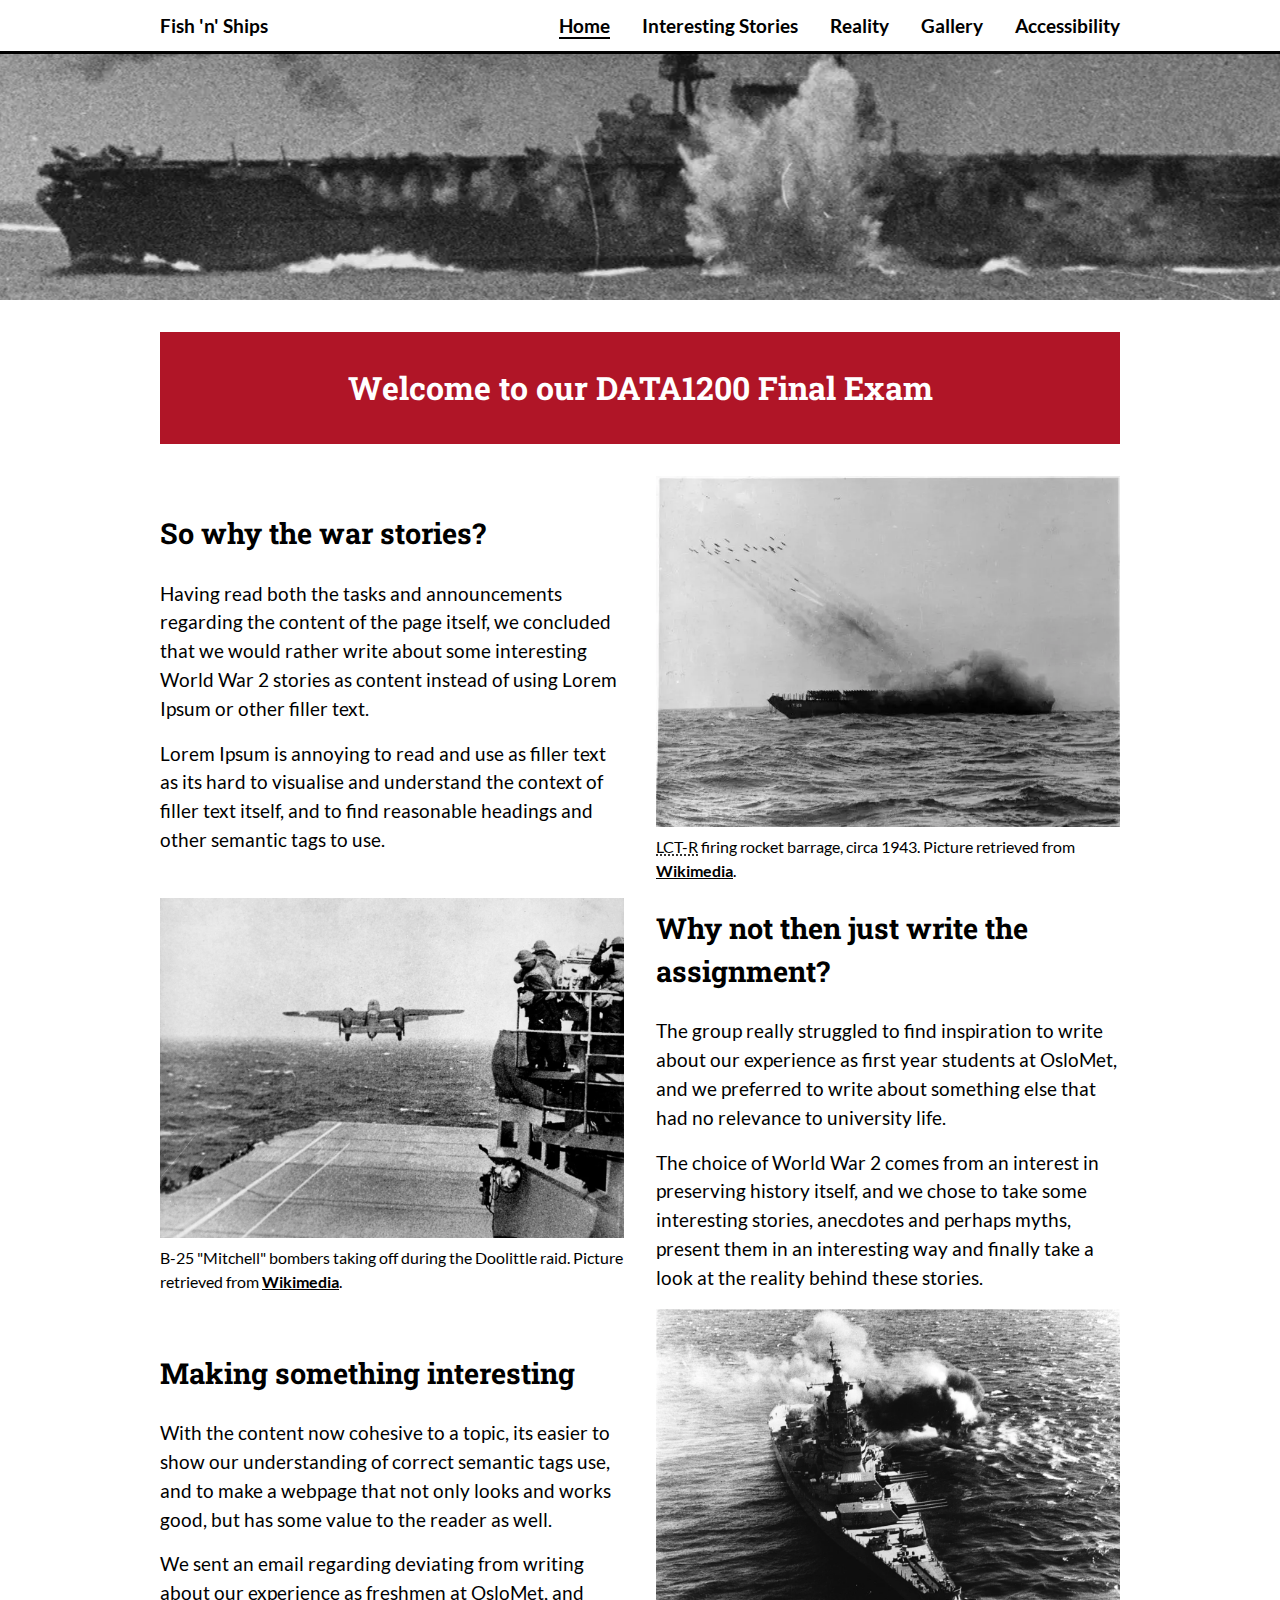
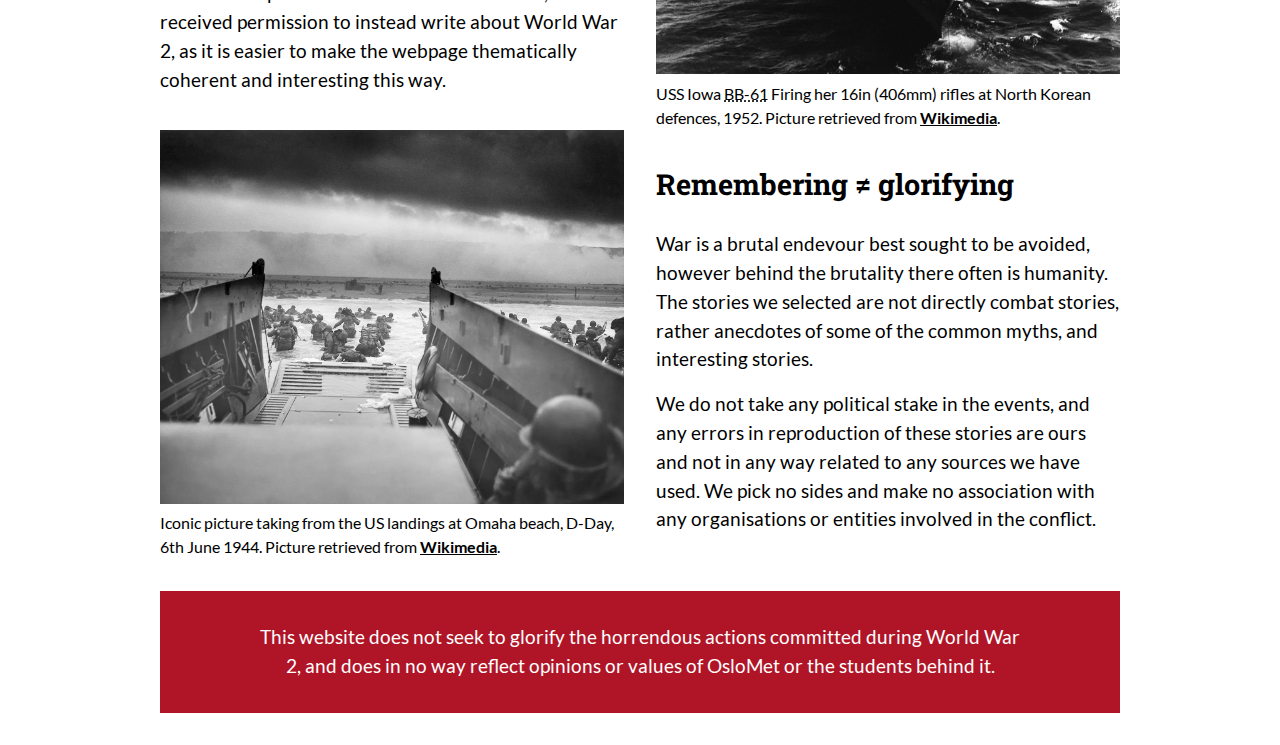
<file: index.html>
<!DOCTYPE html>
<html lang="en">
<head>
    <meta charset="UTF-8">
    <meta http-equiv="X-UA-Compatible" content="IE=edge">
    <meta name="viewport" content="width=device-width, initial-scale=1.0">
    <meta name="description" content="DATA1200 Final Assignment. WW2 Stories.">
    <link rel="stylesheet" href="./assets/styles/style.css">
    <title>Fish 'n' Ships - Home</title>
    <script src="./assets/js/app.js"></script>
</head>
<body>
    <header class="bg-enterprise">
        <nav class="nav">
            <div class="container">
                <!--Checkbox for navbar toggle-->
                <input type="checkbox" id="nav-checkbox" class="nav-checkbox sr-only" title="Toggle menu">
                <label for="nav-checkbox" class="nav-toggle" aria-hidden="true" onkeypress="toggleMenu()" tabindex="2">
                    <!-- SVG from https://css.gg/menu -->
                    <svg class="menu" width="24" height="24" viewBox="0 0 24 24" fill="none" xmlns="http://www.w3.org/2000/svg">
                        <title lang="en">Open menu</title>
                        <path
                            d="M2 6C2 5.44772 2.44772 5 3 5H21C21.5523 5 22 5.44772 22 6C22 6.55228 21.5523 7 21 7H3C2.44772 7 2 6.55228 2 6Z"
                            fill="currentColor" />
                        <path
                            d="M2 12.0322C2 11.4799 2.44772 11.0322 3 11.0322H21C21.5523 11.0322 22 11.4799 22 12.0322C22 12.5845 21.5523 13.0322 21 13.0322H3C2.44772 13.0322 2 12.5845 2 12.0322Z"
                            fill="currentColor" />
                        <path
                            d="M3 17.0645C2.44772 17.0645 2 17.5122 2 18.0645C2 18.6167 2.44772 19.0645 3 19.0645H21C21.5523 19.0645 22 18.6167 22 18.0645C22 17.5122 21.5523 17.0645 21 17.0645H3Z"
                            fill="currentColor" />
                    </svg>
                    <!-- SVG from https://css.gg/close -->
                    <svg class="close" width="24" height="24" viewBox="0 0 24 24" fill="none" xmlns="http://www.w3.org/2000/svg">
                        <title lang="en">Close menu</title>
                        <path
                            d="M6.2253 4.81108C5.83477 4.42056 5.20161 4.42056 4.81108 4.81108C4.42056 5.20161 4.42056 5.83477 4.81108 6.2253L10.5858 12L4.81114 17.7747C4.42062 18.1652 4.42062 18.7984 4.81114 19.1889C5.20167 19.5794 5.83483 19.5794 6.22535 19.1889L12 13.4142L17.7747 19.1889C18.1652 19.5794 18.7984 19.5794 19.1889 19.1889C19.5794 18.7984 19.5794 18.1652 19.1889 17.7747L13.4142 12L19.189 6.2253C19.5795 5.83477 19.5795 5.20161 19.189 4.81108C18.7985 4.42056 18.1653 4.42056 17.7748 4.81108L12 10.5858L6.2253 4.81108Z"
                            fill="currentColor" />
                    </svg>
                </label>
                <ul class="nav-menu">
                    <li><a href="./index.html" title="Home" tabindex="1">Fish 'n' Ships</a></li>
                    <li><a href="./index.html" class="selected"><span class="sr-only">Current Page: </span>Home</a></li>
                    <li><a href="./interesting.html">Interesting Stories</a></li>
                    <li><a href="./reality.html">Reality</a></li>
                    <li><a href="./gallery.html">Gallery</a></li>
                    <li><a href="./accessibility.html">Accessibility</a></li>
                </ul>
            </div>
        </nav>
    </header>
    <main>
        <div class="container">
            <div class="page-title">
                <h1>Welcome to our DATA1200 Final Exam</h1>
            </div>
            <section>
                <div class="text-content">
                    <h2>So why the war stories?</h2>
                    <p>
                        Having read both the tasks and announcements regarding the content of the page itself, we concluded that we would
                        rather write about some interesting World War 2 stories as content instead of using Lorem Ipsum or other filler
                        text.
                    </p>
                    <p>
                        Lorem Ipsum is annoying to read and use as filler text as its hard to visualise and understand the context of
                        filler text itself, and to find reasonable headings and other semantic tags to use.
                    </p>
                </div>
                <figure class="image-content">
                    <img 
                        src="./assets/images/LCTR_firing.webp" 
                        alt="Rocket launcher barge launches a salvo of rockets at sea"
                    >
                    <figcaption>
                        <abbr title="Landing Craft Tank, Rocket">LCT-R</abbr> firing rocket barrage, circa 1943.
                        Picture retrieved from <a href="https://commons.wikimedia.org/wiki/File:LCT_Launching_Rockets.jpg" target="_blank">Wikimedia</a>.
                    </figcaption>
                </figure>
            </section>
            <section>
                <div class="text-content">
                    <h2>Why not then just write the assignment?</h2>
                    <p>
                        The group really struggled to find inspiration to write about our experience as first year students at OsloMet, and
                        we preferred to write about something else that had no relevance to university life.
                    </p>
                    <p>
                        The choice of World War 2 comes from an interest in preserving history itself, and we chose to take some interesting
                        stories, anecdotes and perhaps myths, present them in an interesting way and finally take a look at the reality
                        behind these stories.
                    </p>
                </div>
                <figure class="image-content">
                    <img 
                        src="./assets/images/B25_doolittle.webp" 
                        alt="Bomber taking off from aircraft carrier flight deck">
                    <figcaption>
                        B-25 "Mitchell" bombers taking off during the Doolittle raid.
                        Picture retrieved from <a href="https://commons.wikimedia.org/wiki/File:Army_B-25_(Doolittle_Raid).jpg" target="_blank">Wikimedia</a>.
                    </figcaption>
                </figure>
            </section>
            <section>
                <div class="text-content">
                    <h2>Making something interesting</h2>
                    <p>
                        With the content now cohesive to a topic, its easier to show our understanding of correct semantic tags use, and
                        to make a webpage that not only looks and works good, but has some value to the reader as well.
                    </p>
                    <p>
                        We sent an email regarding deviating from writing about our experience as freshmen at OsloMet, and received
                        permission to instead write about World War 2, as it is easier to make the webpage thematically coherent and
                        interesting this way.
                    </p>
                </div>
                <figure class="image-content">
                    <img 
                        src="./assets/images/iowa_firing.webp" 
                        alt="Battleship firing her main guns">
                    <figcaption>
                        USS Iowa <abbr title="Battleship Hull">BB-61</abbr> Firing her 16in (406mm) rifles at North Korean defences, 1952.
                        Picture retrieved from <a href="https://commons.wikimedia.org/wiki/File:USS_Iowa_(BB-61)_firing_her_406_mm_guns_at_North_Korean_coastal_defenses_in_1952.jpg" target="_blank">Wikimedia</a>.
                    </figcaption>
                </figure>
            </section>
            <section>
                <div class="text-content">
                    <h2>Remembering ≠ glorifying</h2>
                    <p>
                        War is a brutal endevour best sought to be avoided, however behind the brutality there often is humanity. The
                        stories we selected are not directly combat stories, rather anecdotes of some of the common myths, and interesting
                        stories.
                    </p>
                    <p>
                        We do not take any political stake in the events, and any errors in reproduction of these stories are ours and not
                        in any way related to any sources we have used. We pick no sides and make no association with any organisations or
                        entities involved in the conflict.
                    </p>
                </div>
                <figure class="image-content">
                    <img 
                        src="./assets/images/Into_the_Jaws_of_Death.webp" 
                        alt="Landing craft with soldiers wading onto the beach">
                    <figcaption>
                        Iconic picture taking from the US landings at Omaha beach, D-Day, 6th June 1944.
                        Picture retrieved from <a href="https://en.wikipedia.org/wiki/File:Into_the_Jaws_of_Death_23-0455M_edit.jpg" target="_blank">Wikimedia</a>.
                    </figcaption>
                </figure>
            </section>
        </div>
    </main>
    <footer>
        <p>
            This website does not seek to glorify the horrendous actions committed during World War 2, 
            and does in no way reflect opinions or values of OsloMet or the students behind it.
        </p>
    </footer>
</body>
</file>
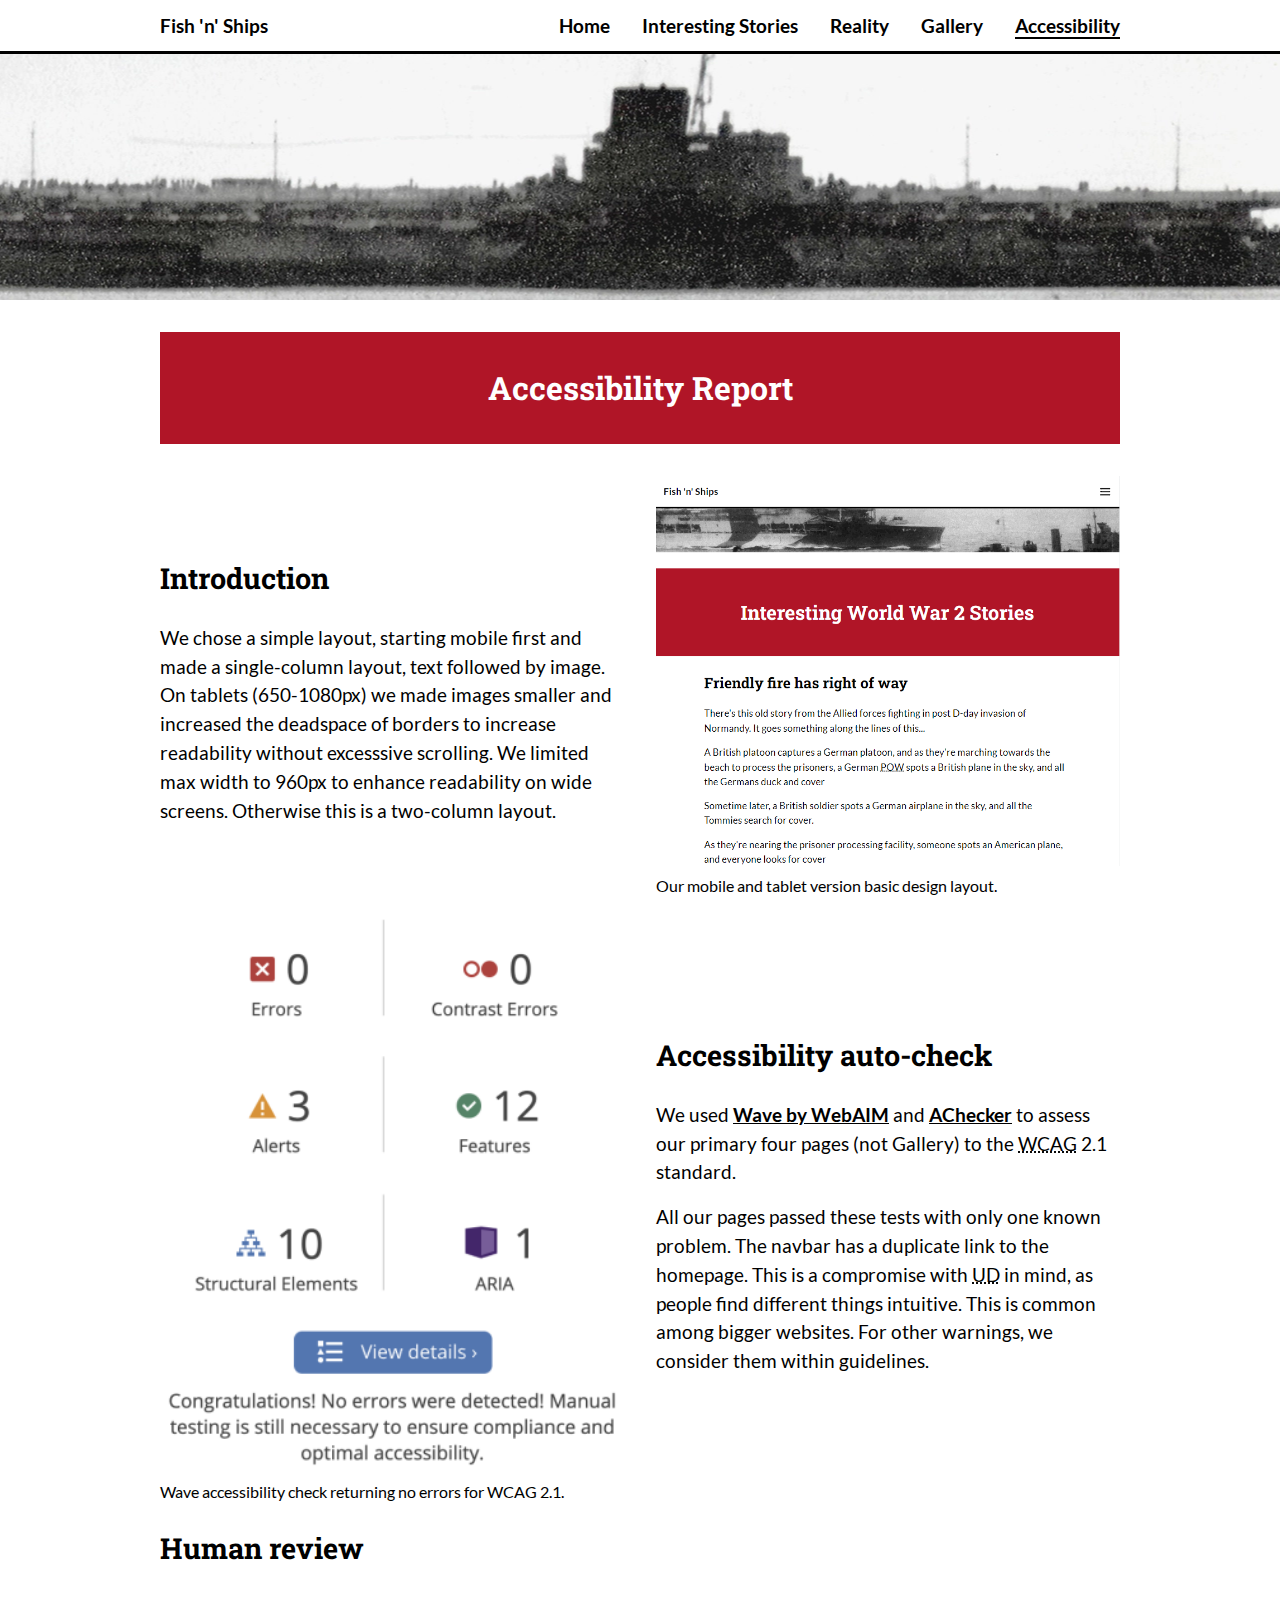
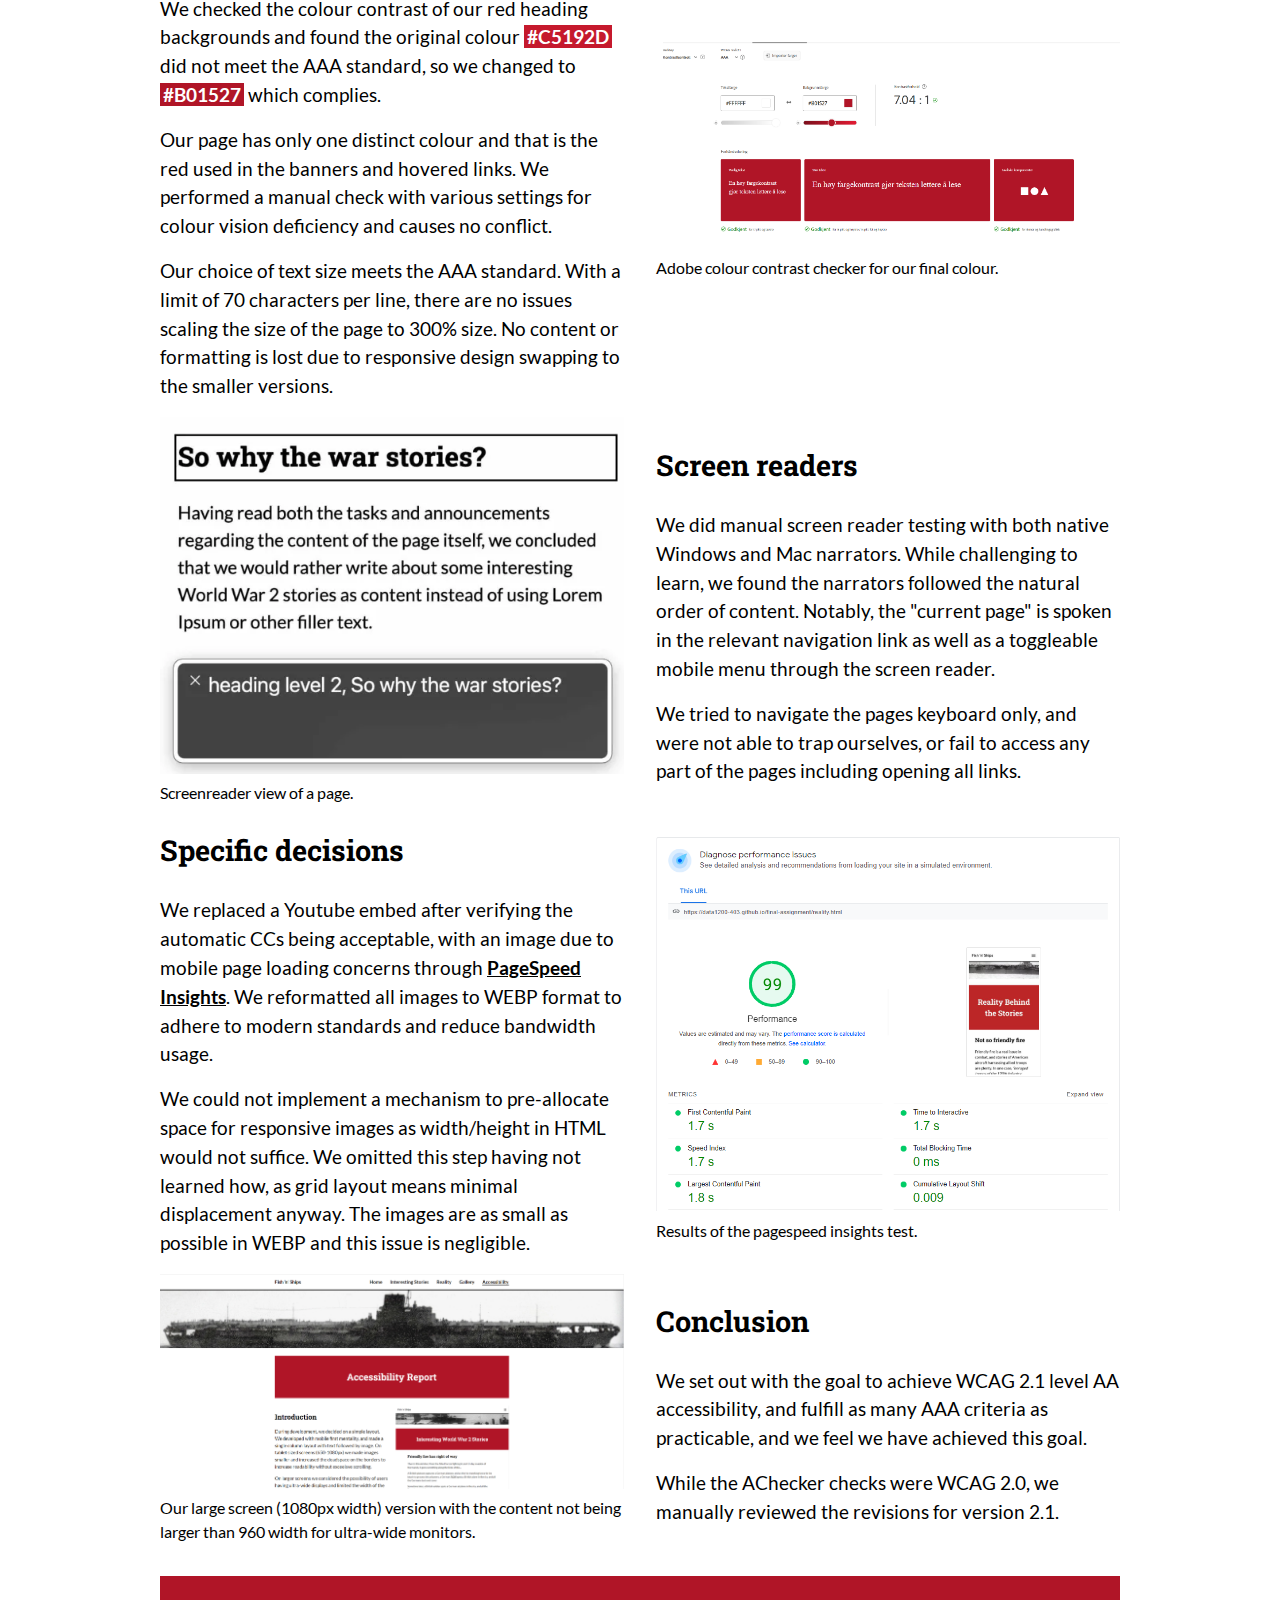
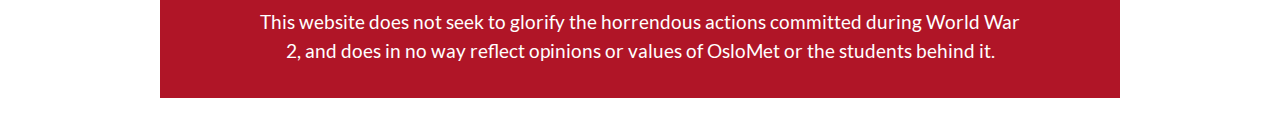
<file: accessibility.html>
<!DOCTYPE html>
<html lang="en">
<head>
    <meta charset="UTF-8">
    <meta http-equiv="X-UA-Compatible" content="IE=edge">
    <meta name="viewport" content="width=device-width, initial-scale=1.0">
    <meta name="description" content="DATA1200 Final Assignment. WW2 Stories.">
    <link rel="stylesheet" href="./assets/styles/style.css">
    <title>Fish 'n' Ships - Accessibility</title>
    <script src="./assets/js/app.js"></script>
</head>
<body>
    <header class="bg-shinano">
        <nav class="nav">
            <div class="container">
                <!--Checkbox for navbar toggle-->
                <input type="checkbox" id="nav-checkbox" class="nav-checkbox sr-only" title="Toggle menu">
                <label for="nav-checkbox" class="nav-toggle" aria-hidden="true" onkeypress="toggleMenu()" tabindex="2">
                    <!-- SVG from https://css.gg/menu -->
                    <svg class="menu" width="24" height="24" viewBox="0 0 24 24" fill="none" xmlns="http://www.w3.org/2000/svg">
                        <title lang="en">Open menu</title>
                        <path
                            d="M2 6C2 5.44772 2.44772 5 3 5H21C21.5523 5 22 5.44772 22 6C22 6.55228 21.5523 7 21 7H3C2.44772 7 2 6.55228 2 6Z"
                            fill="currentColor" />
                        <path
                            d="M2 12.0322C2 11.4799 2.44772 11.0322 3 11.0322H21C21.5523 11.0322 22 11.4799 22 12.0322C22 12.5845 21.5523 13.0322 21 13.0322H3C2.44772 13.0322 2 12.5845 2 12.0322Z"
                            fill="currentColor" />
                        <path
                            d="M3 17.0645C2.44772 17.0645 2 17.5122 2 18.0645C2 18.6167 2.44772 19.0645 3 19.0645H21C21.5523 19.0645 22 18.6167 22 18.0645C22 17.5122 21.5523 17.0645 21 17.0645H3Z"
                            fill="currentColor" />
                    </svg>
                    <!-- SVG from https://css.gg/close -->
                    <svg class="close" width="24" height="24" viewBox="0 0 24 24" fill="none" xmlns="http://www.w3.org/2000/svg">
                        <title lang="en">Close menu</title>
                        <path
                            d="M6.2253 4.81108C5.83477 4.42056 5.20161 4.42056 4.81108 4.81108C4.42056 5.20161 4.42056 5.83477 4.81108 6.2253L10.5858 12L4.81114 17.7747C4.42062 18.1652 4.42062 18.7984 4.81114 19.1889C5.20167 19.5794 5.83483 19.5794 6.22535 19.1889L12 13.4142L17.7747 19.1889C18.1652 19.5794 18.7984 19.5794 19.1889 19.1889C19.5794 18.7984 19.5794 18.1652 19.1889 17.7747L13.4142 12L19.189 6.2253C19.5795 5.83477 19.5795 5.20161 19.189 4.81108C18.7985 4.42056 18.1653 4.42056 17.7748 4.81108L12 10.5858L6.2253 4.81108Z"
                            fill="currentColor" />
                    </svg>
                </label>
                <ul class="nav-menu">
                    <li><a href="./index.html" title="Home" tabindex="1">Fish 'n' Ships</a></li>
                    <li><a href="./index.html">Home</a></li>
                    <li><a href="./interesting.html">Interesting Stories</a></li>
                    <li><a href="./reality.html">Reality</a></li>
                    <li><a href="./gallery.html">Gallery</a></li>
                    <li><a href="./accessibility.html" class="selected"><span class="sr-only">Current Page: </span>Accessibility</a></li>
                </ul>
            </div>
        </nav>
    </header>
    <main>
        <div class="container">
            <div class="page-title">
                <h1>Accessibility Report</h1>
            </div>
            <section>
                <div class="text-content">
                    <h2>Introduction</h2>
                    <p>
                        We chose a simple layout, starting mobile first and made a single-column layout, text followed by image. On tablets (650-1080px) we
                        made images smaller and increased the deadspace of borders to increase readability without
                        excesssive scrolling. We limited max width to 960px to enhance readability on wide screens. Otherwise this is a two-column layout.
                    </p>
                </div>
                <figure class="image-content">
                    <img 
                        src="./assets/images/accessibility_1.webp" 
                        alt="Single column page">
                    <figcaption>
                        Our mobile and tablet version basic design layout.
                    </figcaption>
                </figure>
            </section>
            <section>
                <div class="text-content">
                    <h2>Accessibility auto-check</h2>
                    <p>
                        We used <a href="https://wave.webaim.org/" target="_blank">Wave by WebAIM</a> and <a href="https://achecks.ca/achecker" target="_blank">AChecker</a> 
                        to assess our primary four pages (not Gallery) to the <abbr title="Web Content Accessibility Guidelines">WCAG</abbr> 2.1 standard.
                    </p>
                    <p>
                        All our pages passed these tests with only one known problem. The navbar has a duplicate link to the
                        homepage. This is a compromise with <abbr title="Universal Design">UD</abbr> in mind, as people find different
                        things intuitive. This is common among bigger websites. For other warnings, we consider them within guidelines.
                    </p>
                </div>
                <figure class="image-content">
                    <img 
                        src="./assets/images/wave-report.webp" 
                        alt="">
                    <figcaption>
                        Wave accessibility check returning no errors for WCAG 2.1.
                    </figcaption>
                </figure>
            </section>
            <section>
                <div class="text-content">
                    <h2>Human review</h2>
                    <p>
                        We checked the colour contrast of our red heading backgrounds and found the original colour <span id="C5192D">#C5192D</span> did not
                        meet the AAA standard, so we changed to <span id="B01527">#B01527</span> which complies.
                    </p>
                    <p>
                        Our page has only one distinct colour and that is the red used in the banners and hovered links. We performed a
                        manual check with various settings for colour vision deficiency and causes no conflict.
                    </p>
                    <p>
                        Our choice of text size meets the AAA standard. With a limit of 70 characters per line, there are no issues scaling the 
                        size of the page to 300% size. No content or formatting is lost due to responsive design swapping to the smaller versions.
                    <p>
                </div>
                <figure class="image-content">
                    <img 
                        src="./assets/images/contrast-1.webp" 
                        alt="">
                    <figcaption>
                        Adobe colour contrast checker for our final colour.
                    </figcaption>
                </figure>
            </section>
            <section>
                <div class="text-content">
                    <h2>Screen readers</h2>
                    <p>
                        We did manual screen reader testing with both native Windows and Mac narrators. While challenging to learn,
                        we found the narrators followed the natural order of content. Notably, the "current page" is spoken in the
                        relevant navigation link as well as a toggleable mobile menu through the screen reader.
                    </p>
                    <p>
                        We tried to navigate the pages keyboard only, and were not able to trap ourselves, or fail to access
                        any part of the pages including opening all links. 
                    </p>
                </div>
                <figure class="image-content">
                    <img 
                        src="./assets/images/screenreader.webp" 
                        alt="">
                    <figcaption>
                        Screenreader view of a page.
                    </figcaption>
                </figure>
            </section>
            <section>
                <div class="text-content">
                    <h2>Specific decisions</h2>
                    <p>
                        We replaced a Youtube embed after verifying the automatic CCs being acceptable, with an image due to mobile page loading concerns 
                        through <a href="https://pagespeed.web.dev/" target="_blank">PageSpeed Insights</a>. We reformatted all images to WEBP format to 
                        adhere to modern standards and reduce bandwidth usage.
                    </p>
                    <p>
                        We could not implement a mechanism to pre-allocate space for responsive images as width/height in HTML would not
                        suffice. We omitted this step having not learned how, as grid layout means minimal displacement anyway. The
                        images are as small as possible in WEBP and this issue is negligible.
                    </p>
                </div>
                <figure class="image-content">
                    <img 
                        src="./assets/images/pagespeed.webp" 
                        alt="99% mobile performance and green numbers ">
                    <figcaption>
                        Results of the pagespeed insights test.
                    </figcaption>
                </figure>
            </section>
            <section>
                <div class="text-content">
                    <h2>Conclusion</h2>
                    <p>
                        We set out with the goal to achieve WCAG 2.1 level AA accessibility, and fulfill as many AAA criteria as
                        practicable, and we feel we have achieved this goal.
                    </p>
                    <p>
                        While the AChecker checks were WCAG 2.0, we manually reviewed the revisions for version 2.1.
                    </p>
                </div>
                <figure class="image-content">
                    <img 
                        src="./assets/images/accessibility_2.webp" 
                        alt="Two colum layout with negative space on the side">
                    <figcaption>
                        Our large screen (1080px width) version with the content not being larger than 960 width for ultra-wide monitors.
                    </figcaption>
                </figure>
            </section>
        </div>
    </main>
    <footer>
        <p>
            This website does not seek to glorify the horrendous actions committed during World War 2, 
            and does in no way reflect opinions or values of OsloMet or the students behind it.
        </p>
    </footer>
</body>
</file>
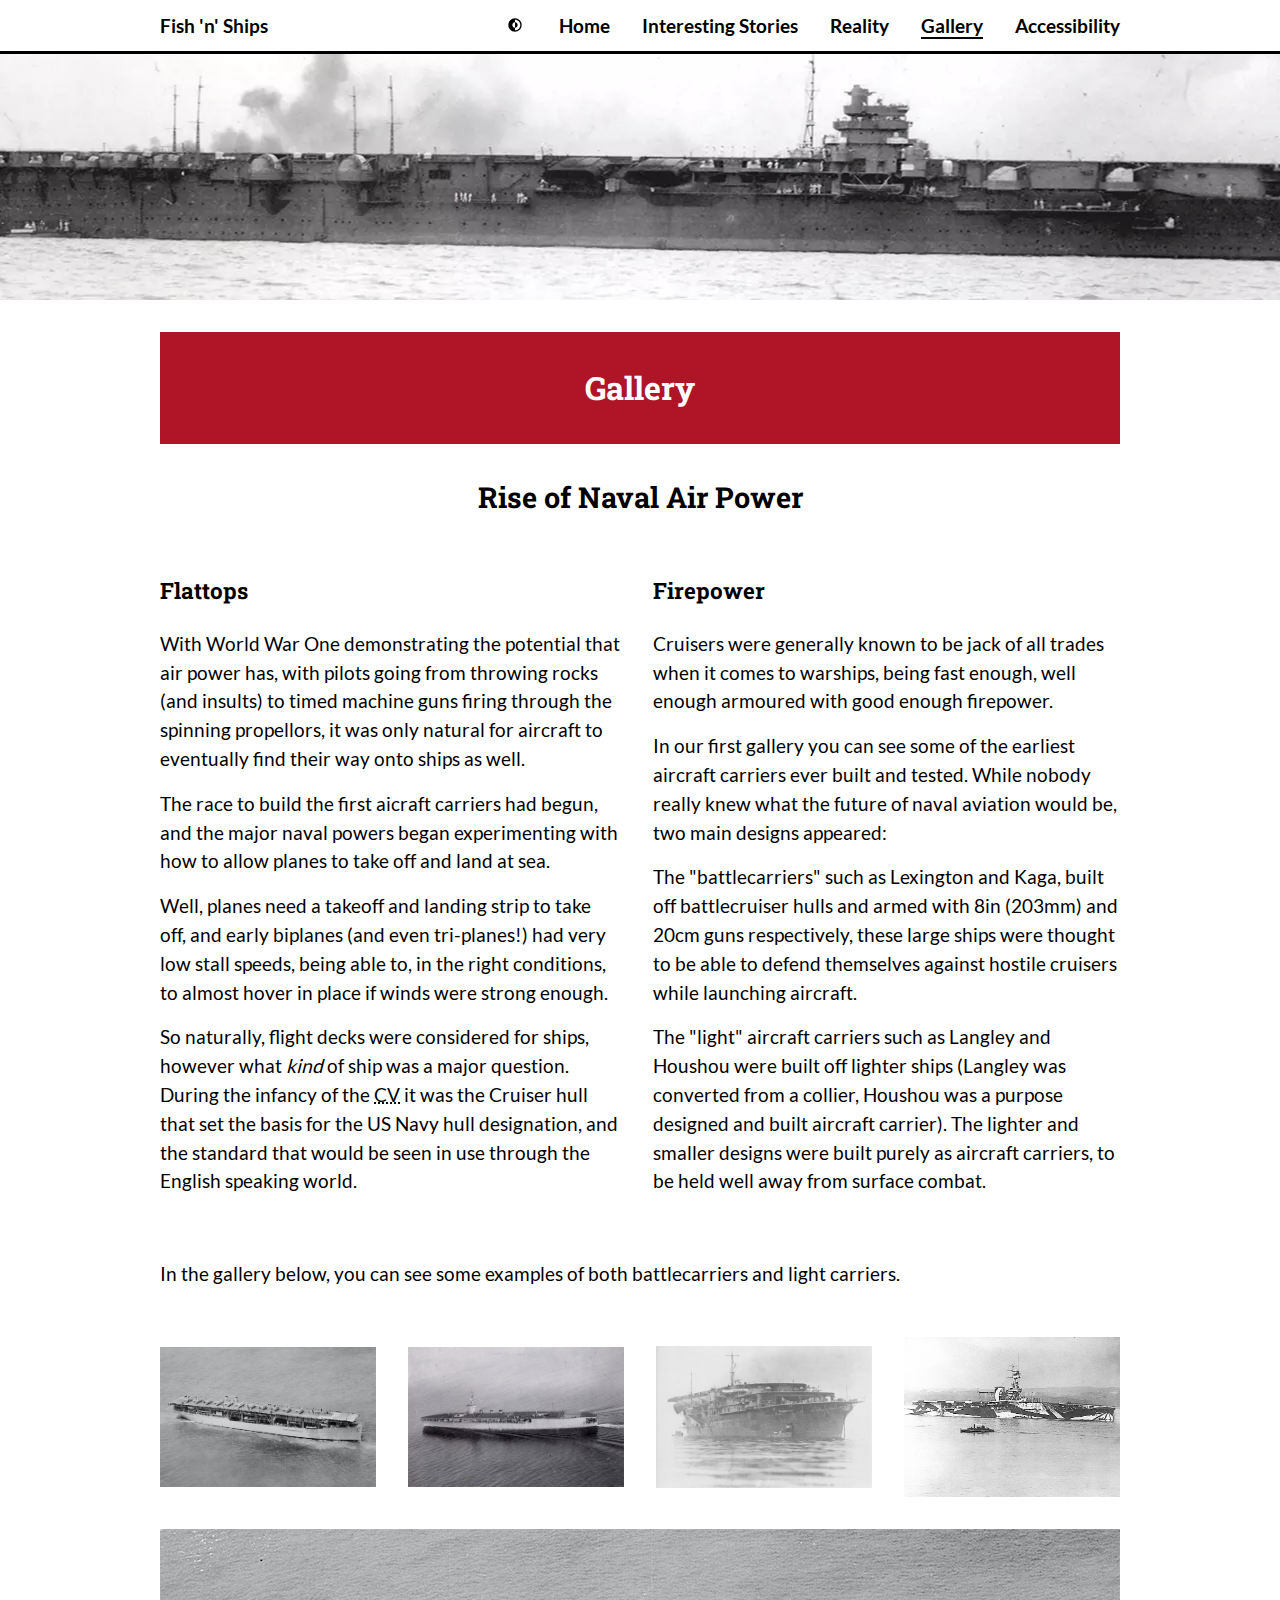
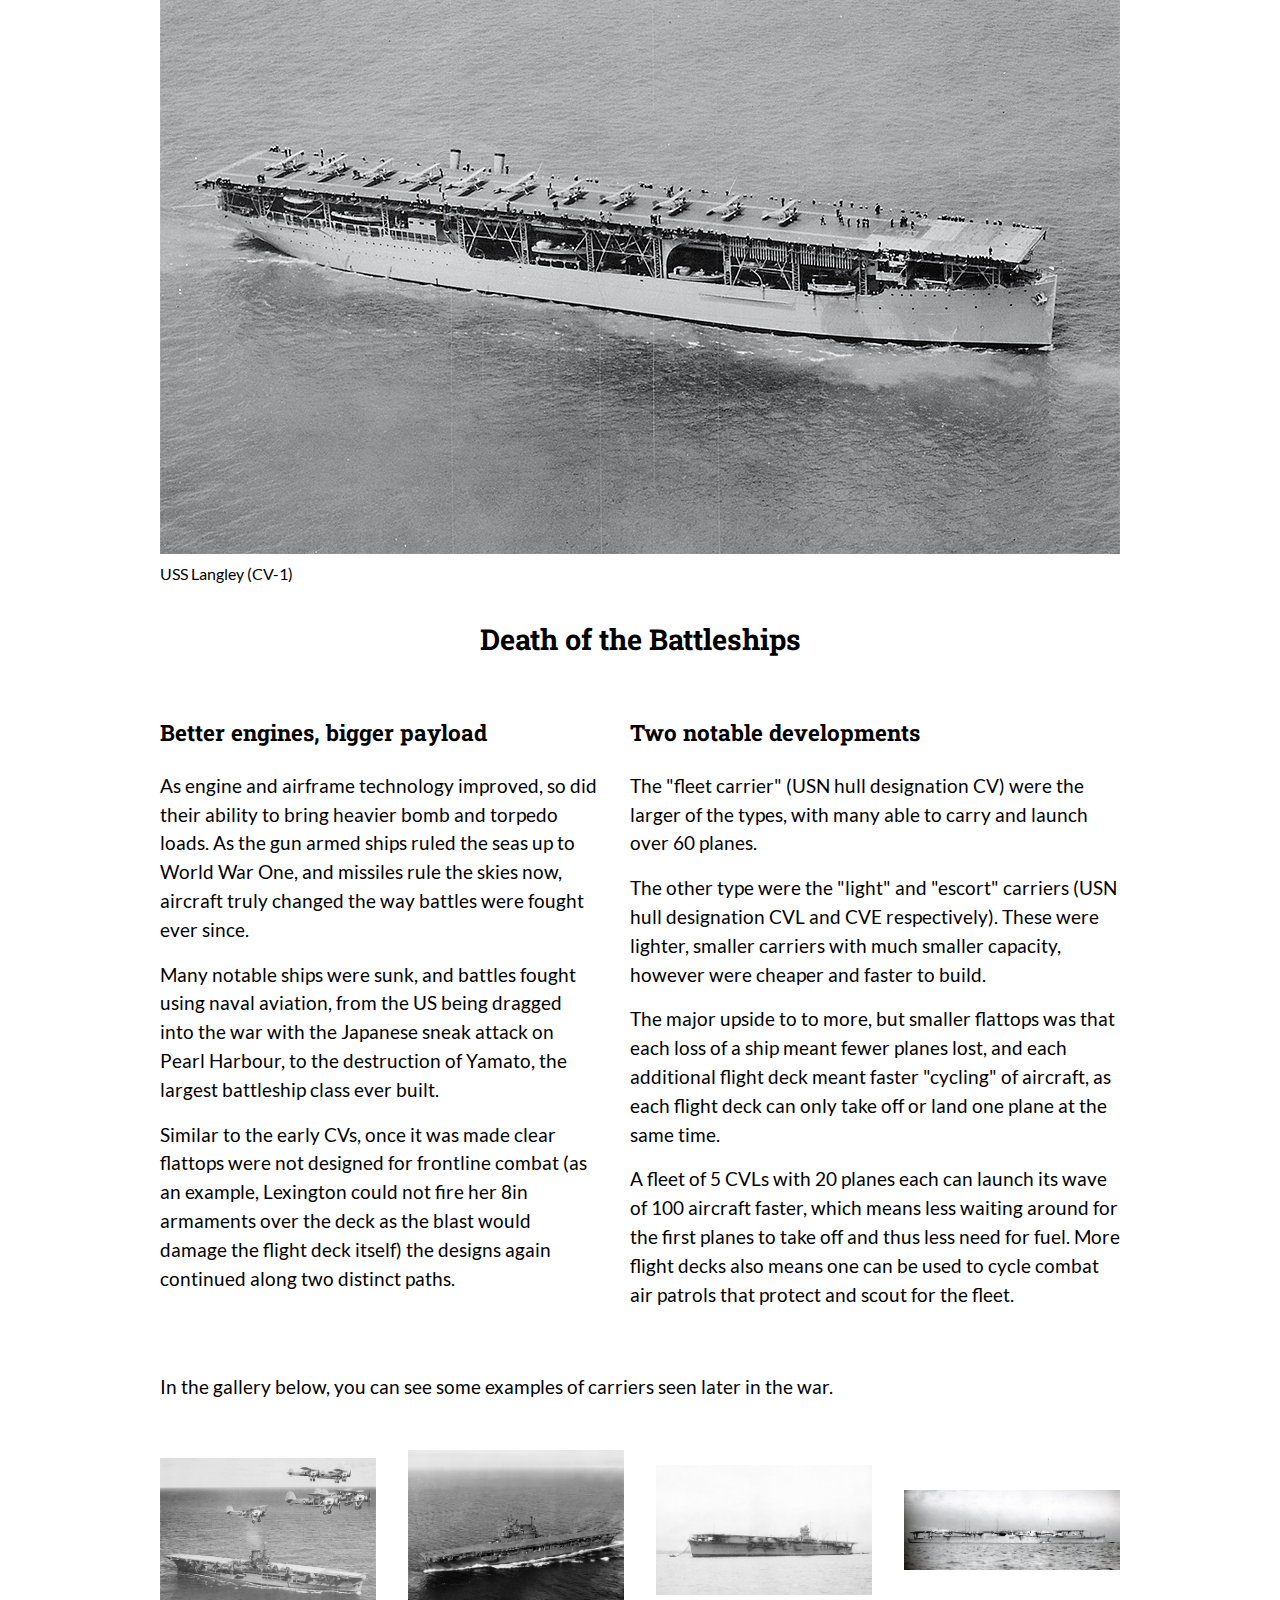
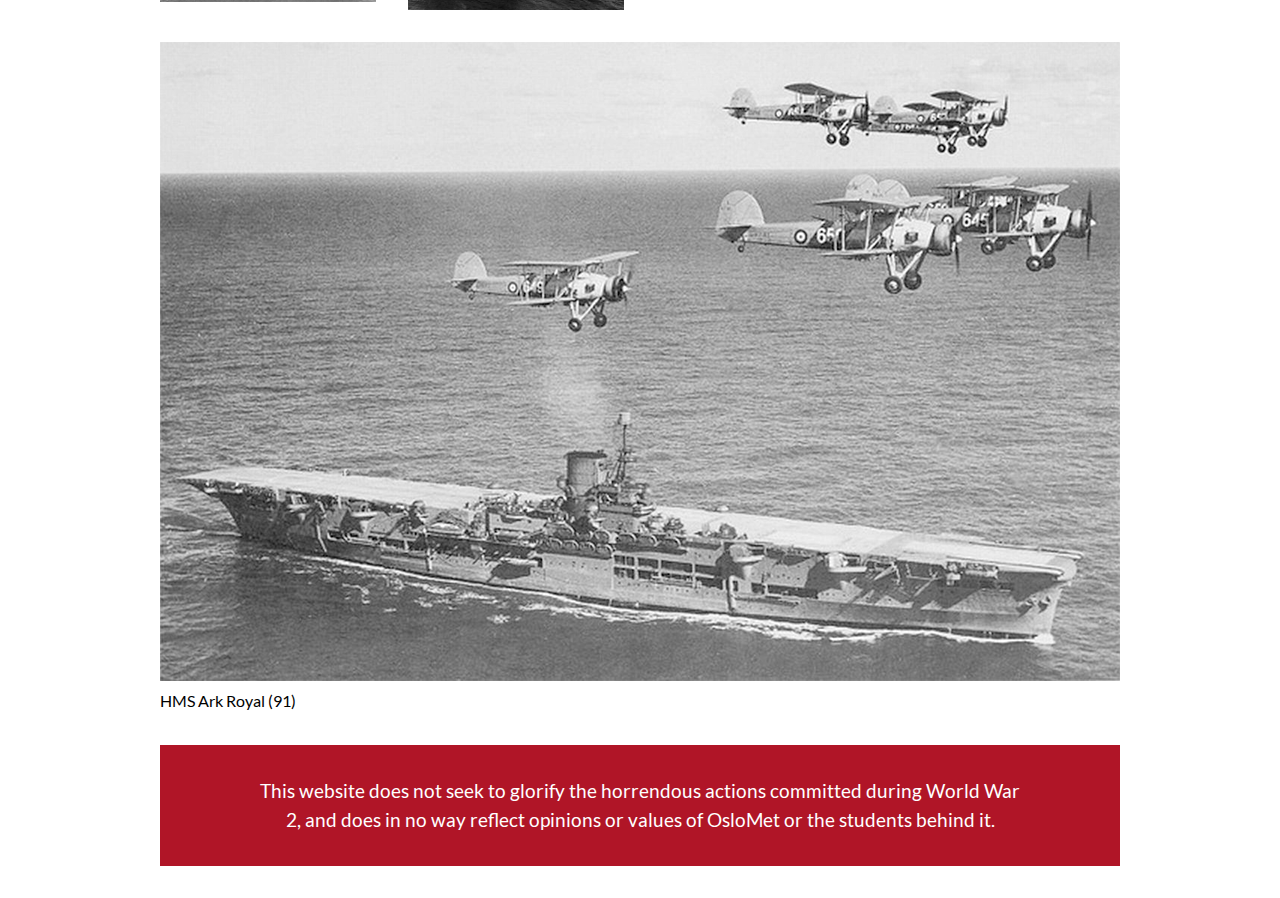
<file: gallery.html>
<!DOCTYPE html>
<html lang="en">
<head>
    <meta charset="UTF-8">
    <meta http-equiv="X-UA-Compatible" content="IE=edge">
    <meta name="viewport" content="width=device-width, initial-scale=1.0">
    <meta name="description" content="DATA1200 Final Assignment. WW2 Stories.">
    <link rel="stylesheet" href="./assets/styles/style.css">
    <title>Fish 'n' Ships - Gallery</title>
    <script src="./assets/js/app.js"></script>
    <script src="./assets/js/gallery.js"></script>
</head>
<body>
    <header class="bg-skk">
        <nav class="nav">
            <div class="container">
                <!--Checkbox for navbar toggle-->
                <input type="checkbox" id="nav-checkbox" class="nav-checkbox sr-only" title="Toggle menu">
                <label for="nav-checkbox" class="nav-toggle" aria-hidden="true" onkeypress="toggleMenu()" tabindex="2">
                    <!-- SVG from https://css.gg/menu -->
                    <svg class="menu" width="24" height="24" viewBox="0 0 24 24" fill="none" xmlns="http://www.w3.org/2000/svg">
                        <title lang="en">Open menu</title>
                        <path
                            d="M2 6C2 5.44772 2.44772 5 3 5H21C21.5523 5 22 5.44772 22 6C22 6.55228 21.5523 7 21 7H3C2.44772 7 2 6.55228 2 6Z"
                            fill="currentColor" />
                        <path
                            d="M2 12.0322C2 11.4799 2.44772 11.0322 3 11.0322H21C21.5523 11.0322 22 11.4799 22 12.0322C22 12.5845 21.5523 13.0322 21 13.0322H3C2.44772 13.0322 2 12.5845 2 12.0322Z"
                            fill="currentColor" />
                        <path
                            d="M3 17.0645C2.44772 17.0645 2 17.5122 2 18.0645C2 18.6167 2.44772 19.0645 3 19.0645H21C21.5523 19.0645 22 18.6167 22 18.0645C22 17.5122 21.5523 17.0645 21 17.0645H3Z"
                            fill="currentColor" />
                    </svg>
                    <!-- SVG from https://css.gg/close -->
                    <svg class="close" width="24" height="24" viewBox="0 0 24 24" fill="none" xmlns="http://www.w3.org/2000/svg">
                        <title lang="en">Close menu</title>
                        <path
                            d="M6.2253 4.81108C5.83477 4.42056 5.20161 4.42056 4.81108 4.81108C4.42056 5.20161 4.42056 5.83477 4.81108 6.2253L10.5858 12L4.81114 17.7747C4.42062 18.1652 4.42062 18.7984 4.81114 19.1889C5.20167 19.5794 5.83483 19.5794 6.22535 19.1889L12 13.4142L17.7747 19.1889C18.1652 19.5794 18.7984 19.5794 19.1889 19.1889C19.5794 18.7984 19.5794 18.1652 19.1889 17.7747L13.4142 12L19.189 6.2253C19.5795 5.83477 19.5795 5.20161 19.189 4.81108C18.7985 4.42056 18.1653 4.42056 17.7748 4.81108L12 10.5858L6.2253 4.81108Z"
                            fill="currentColor" />
                    </svg>
                </label>
                <ul class="nav-menu">
                    <li><a title="Home" href="./index.html" title="Home" tabindex="1">Fish 'n' Ships</a></li>
                    <li>
                        <!-- SVG from https://css.gg/dark-mode -->
                        <svg width="16" height="16" viewBox="0 0 24 24" fill="none" xmlns="http://www.w3.org/2000/svg" class="cursor" onclick="changeTheme();">
                            <title>Dark/Light Mode</title>
                            <path d="M12 16C14.2091 16 16 14.2091 16 12C16 9.79086 14.2091 8 12 8V16Z" fill="currentColor" />
                            <path fill-rule="evenodd" clip-rule="evenodd"
                                d="M12 2C6.47715 2 2 6.47715 2 12C2 17.5228 6.47715 22 12 22C17.5228 22 22 17.5228 22 12C22 6.47715 17.5228 2 12 2ZM12 4V8C9.79086 8 8 9.79086 8 12C8 14.2091 9.79086 16 12 16V20C16.4183 20 20 16.4183 20 12C20 7.58172 16.4183 4 12 4Z"
                                fill="currentColor" />
                        </svg>
                    </li>
                    <li><a href="./index.html">Home</a></li>
                    <li><a href="./interesting.html">Interesting Stories</a></li>
                    <li><a href="./reality.html">Reality</a></li>
                    <li><a href="./gallery.html" class="selected"><span class="sr-only">Current Page: </span>Gallery</a></li>
                    <li><a href="./accessibility.html">Accessibility</a></li>
                </ul>
            </div>
        </nav>
    </header>
    <main>            
        <div class="container">
            <div class="page-title">
                <h1>Gallery</h1>
            </div>
            <section class="gallery-section">
                <h2>Rise of Naval Air Power</h2>
                <div class="gallery-text">
                    <div class="gallery-text-content">
                        <h3>Flattops</h3>
                        <p>
                            With World War One demonstrating the potential that air power has, with pilots going from throwing rocks (and
                            insults) to timed machine guns firing through the spinning propellors, it was only natural for aircraft to
                            eventually find their way onto ships as well.
                        </p>
                        <p>
                            The race to build the first aicraft carriers had begun, and the major naval powers began experimenting with how to
                            allow planes to take off and land at sea.
                        </p>
                        <p>
                            Well, planes need a takeoff and landing strip to take off, and early biplanes (and even tri-planes!) had very low
                            stall speeds, being able to, in the right conditions, to almost hover in place if winds were strong enough.
                        </p>
                        <p>
                            So naturally, flight decks were considered for ships, however what <em>kind</em> of ship was a major question.
                            During the infancy of the <abbr title="Cruiser Voler">CV</abbr> it was the Cruiser hull that set the basis for 
                            the US Navy hull designation, and the standard that would be seen in use through the English speaking world.
                        </p>
                    </div>
                    <div class="gallery-text-content">
                        <h3>Firepower</h3>
                        <p>
                            Cruisers were generally known to be jack of all trades when it comes to warships, being fast enough, well enough
                            armoured with good enough firepower.
                        </p>
                        <p>
                            In our first gallery you can see some of the earliest aircraft carriers ever built and tested. While nobody really
                            knew what the future of naval aviation would be, two main designs appeared:
                        </p>
                        <p>
                            The "battlecarriers" such as Lexington and Kaga, built off battlecruiser hulls and armed with 8in (203mm) and 20cm
                            guns respectively, these large ships were thought to be able to defend themselves against hostile cruisers while
                            launching aircraft.
                        </p>
                        <p>
                            The "light" aircraft carriers such as Langley and Houshou were built off lighter ships (Langley was converted from a
                            collier, Houshou was a purpose designed and built aircraft carrier). The lighter and smaller designs were built
                            purely as aircraft carriers, to be held well away from surface combat.
                        </p>
                    </div>
                </div>
                <p>
                    In the gallery below, you can see some examples of both battlecarriers and light carriers.
                </p>
                <div class="gallery-presentation">
                    <div class="gallery-preview">
                        <img src="./assets/images/gallery/langley.webp" alt="USS Langley (CV-1)" onclick="viewImage('gallery-one', this);">
                        <img src="./assets/images/gallery/houshou.webp" alt="IJN Houshou" onclick="viewImage('gallery-one', this);">
                        <img src="./assets/images/gallery/kaga_early.webp" alt="IJN Kaga with early 3 flight deck configuarion" onclick="viewImage('gallery-one', this);">
                        <img src="./assets/images/gallery/furious_early.webp" alt="HMS Furious (47) in 1918 with aft landing deck" onclick="viewImage('gallery-one', this);">
                    </div>
                    <figure class="gallery-view">
                        <img src="./assets/images/gallery/langley.webp" alt="USS Langley (CV-1)" id="gallery-one">
                        <figcaption id="gallery-one-caption">USS Langley (CV-1)</figcaption>
                    </figure>
                </div>
            </section>
            <section class="gallery-section">
                <h2>Death of the Battleships</h2>
                <div class="gallery-text">
                    <div class="gallery-text-content">
                        <h3>Better engines, bigger payload</h3>
                        <p>
                            As engine and airframe technology improved, so did their ability to bring heavier bomb and torpedo loads. As the gun
                            armed ships ruled the seas up to World War One, and missiles rule the skies now, aircraft truly changed the way
                            battles were fought ever since.
                        </p>
                        <p>
                            Many notable ships were sunk, and battles fought using naval aviation, from the US being dragged into the war with
                            the Japanese sneak attack on Pearl Harbour, to the destruction of Yamato, the largest battleship class ever built.
                        </p>
                        <p>
                            Similar to the early CVs, once it was made clear flattops were not designed for frontline combat (as an example,
                            Lexington could not fire her 8in armaments over the deck as the blast would damage the flight deck itself) the
                            designs again continued along two distinct paths.
                        </p>
                    </div>
                    <div class="gallery-text-content">
                        <h3>Two notable developments</h3>
                        <p>
                            The "fleet carrier" (USN hull designation CV) were the larger of the types, with many able to carry and launch over
                            60 planes.
                        </p>
                        <p>
                            The other type were the "light" and "escort" carriers (USN hull designation CVL and CVE respectively). These were
                            lighter, smaller carriers with much smaller capacity, however were cheaper and faster to build.
                        </p>
                        <p>
                            The major upside to to more, but smaller flattops was that each loss of a ship meant fewer planes lost, and each
                            additional flight deck meant faster "cycling" of aircraft, as each flight deck can only take off or land one plane
                            at the same time.
                        </p>
                        <p>
                            A fleet of 5 CVLs with 20 planes each can launch its wave of 100 aircraft faster, which means less waiting around
                            for the first planes to take off and thus less need for fuel. More flight decks also means one can be used to cycle
                            combat air patrols that protect and scout for the fleet.
                        </p>
                    </div>
                </div>
                <p>
                    In the gallery below, you can see some examples of carriers seen later in the war.
                </p>
                <div class="gallery-presentation">
                    <div class="gallery-preview">
                        <img src="./assets/images/gallery/ark_royal.webp" alt="HMS Ark Royal (91)" onclick="viewImage('gallery-two', this);">
                        <img src="./assets/images/gallery/enterprise_cv6.webp" alt="USS Enterprise (CV-6)" onclick="viewImage('gallery-two', this);">
                        <img src="./assets/images/gallery/hiryuu.webp" alt="IJN Hiryuu" onclick="viewImage('gallery-two', this);">
                        <img src="./assets/images/gallery/zuihou.webp" alt="IJN Zuihou" onclick="viewImage('gallery-two', this);">
                    </div>
                    <figure class="gallery-view">
                        <img src="./assets/images/gallery/ark_royal.webp" alt="HMS Ark Royal (91)" id="gallery-two">
                        <figcaption id="gallery-two-caption">HMS Ark Royal (91)</figcaption>
                    </figure>
                </div>
            </section>
        </div>
    </main>
    <footer>
        <p>
            This website does not seek to glorify the horrendous actions committed during World War 2, 
            and does in no way reflect opinions or values of OsloMet or the students behind it.
        </p>
    </footer>
    </body>  
</html>
</file>
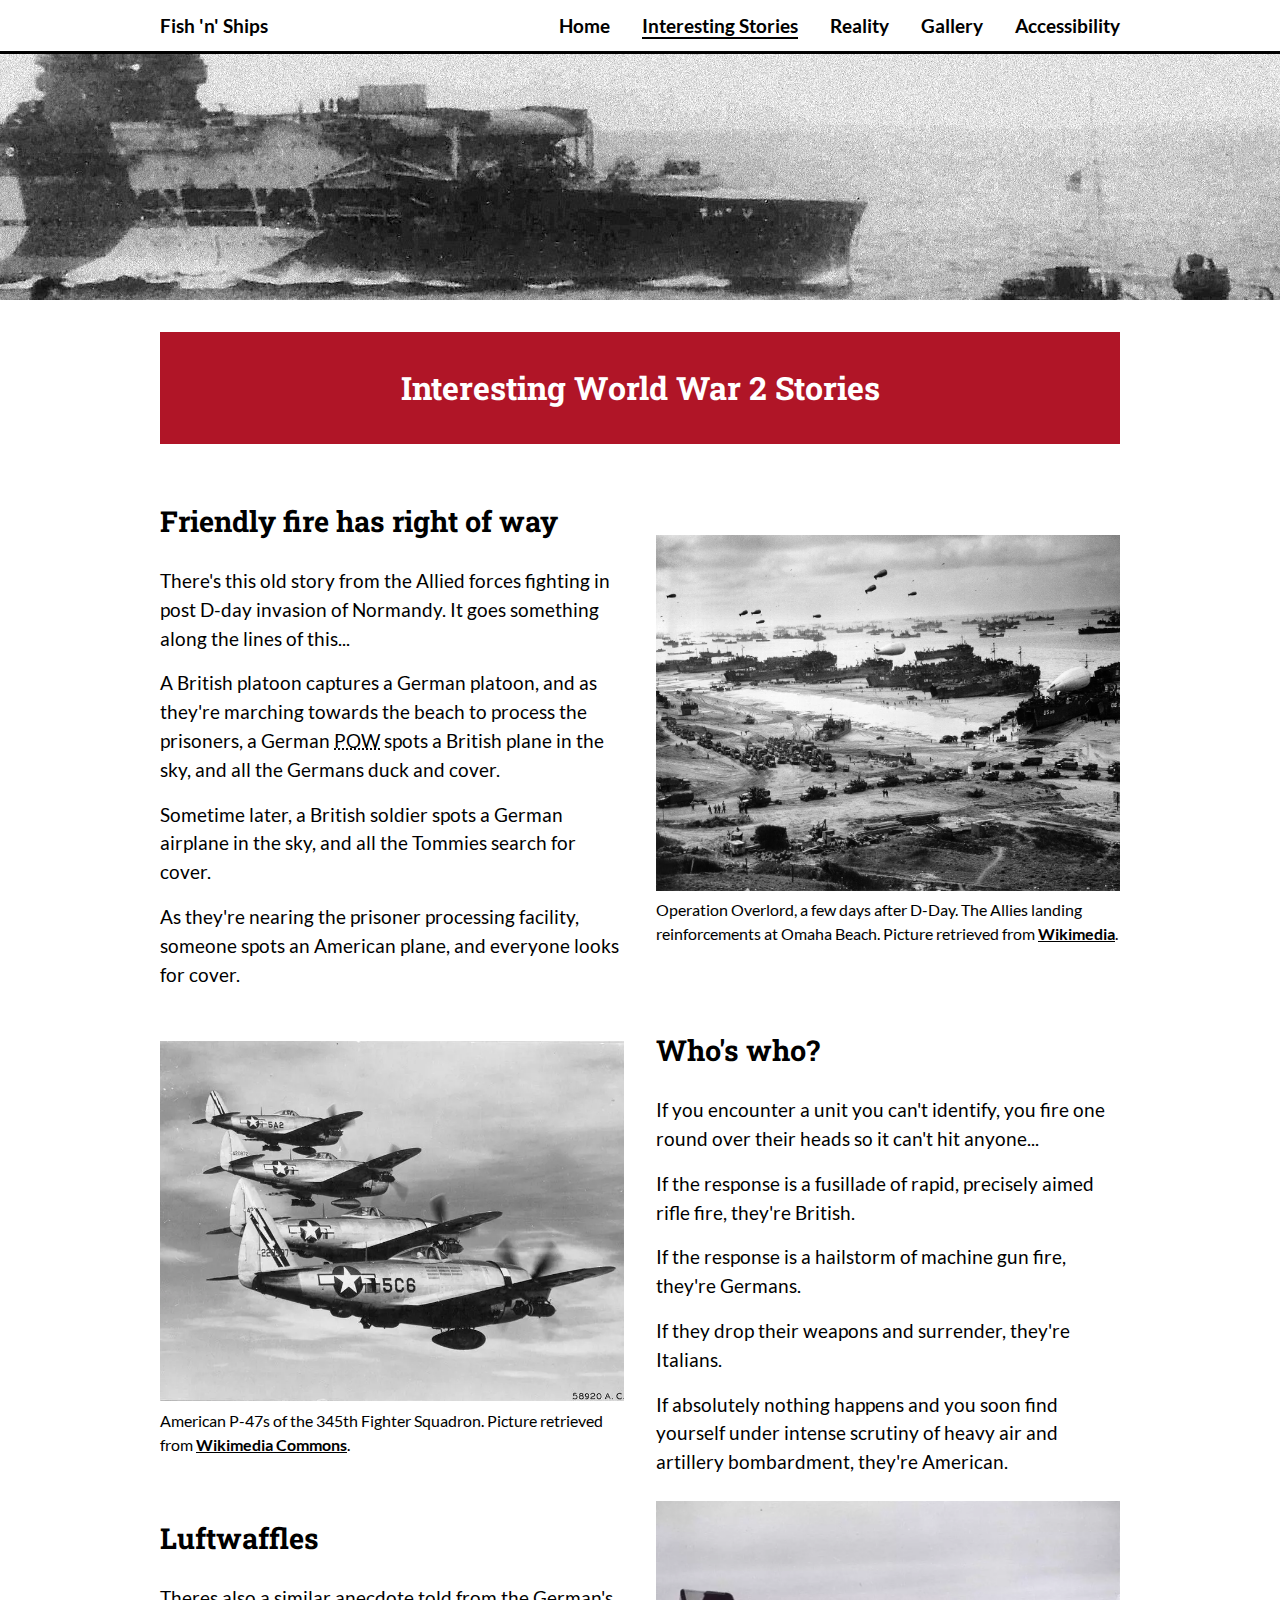
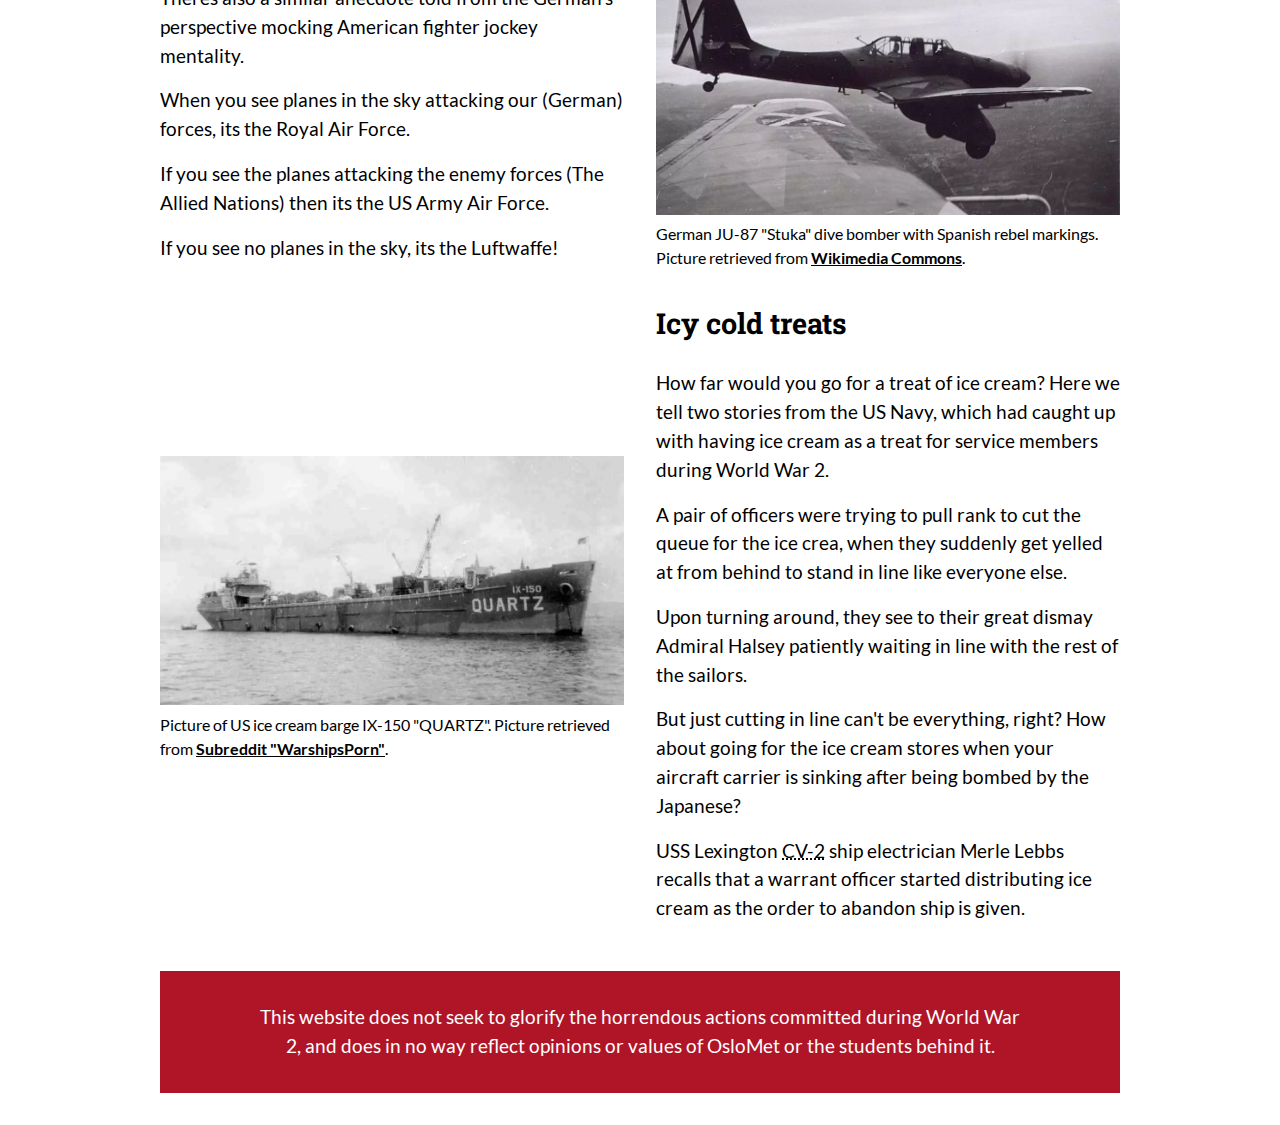
<file: interesting.html>
<!DOCTYPE html>
<html lang="en">
<head>
    <meta charset="UTF-8">
    <meta http-equiv="X-UA-Compatible" content="IE=edge">
    <meta name="viewport" content="width=device-width, initial-scale=1.0">
    <meta name="description" content="DATA1200 Final Assignment. WW2 Stories.">
    <link rel="stylesheet" href="./assets/styles/style.css">
    <title>Fish 'n' Ships - Interesting Stories</title>
    <script src="./assets/js/app.js"></script>
</head>
<body>
    <header class="bg-glorious">
        <nav class="nav">
            <div class="container">
                <!--Checkbox for navbar toggle-->
                <input type="checkbox" id="nav-checkbox" class="nav-checkbox sr-only" title="Toggle menu">
                <label for="nav-checkbox" class="nav-toggle" aria-hidden="true" onkeypress="toggleMenu()" tabindex="2">
                    <!-- SVG from https://css.gg/menu -->
                    <svg class="menu" width="24" height="24" viewBox="0 0 24 24" fill="none" xmlns="http://www.w3.org/2000/svg">
                        <title lang="en">Open menu</title>
                        <path
                            d="M2 6C2 5.44772 2.44772 5 3 5H21C21.5523 5 22 5.44772 22 6C22 6.55228 21.5523 7 21 7H3C2.44772 7 2 6.55228 2 6Z"
                            fill="currentColor" />
                        <path
                            d="M2 12.0322C2 11.4799 2.44772 11.0322 3 11.0322H21C21.5523 11.0322 22 11.4799 22 12.0322C22 12.5845 21.5523 13.0322 21 13.0322H3C2.44772 13.0322 2 12.5845 2 12.0322Z"
                            fill="currentColor" />
                        <path
                            d="M3 17.0645C2.44772 17.0645 2 17.5122 2 18.0645C2 18.6167 2.44772 19.0645 3 19.0645H21C21.5523 19.0645 22 18.6167 22 18.0645C22 17.5122 21.5523 17.0645 21 17.0645H3Z"
                            fill="currentColor" />
                    </svg>
                    <!-- SVG from https://css.gg/close -->
                    <svg class="close" width="24" height="24" viewBox="0 0 24 24" fill="none" xmlns="http://www.w3.org/2000/svg">
                        <title lang="en">Close menu</title>
                        <path
                            d="M6.2253 4.81108C5.83477 4.42056 5.20161 4.42056 4.81108 4.81108C4.42056 5.20161 4.42056 5.83477 4.81108 6.2253L10.5858 12L4.81114 17.7747C4.42062 18.1652 4.42062 18.7984 4.81114 19.1889C5.20167 19.5794 5.83483 19.5794 6.22535 19.1889L12 13.4142L17.7747 19.1889C18.1652 19.5794 18.7984 19.5794 19.1889 19.1889C19.5794 18.7984 19.5794 18.1652 19.1889 17.7747L13.4142 12L19.189 6.2253C19.5795 5.83477 19.5795 5.20161 19.189 4.81108C18.7985 4.42056 18.1653 4.42056 17.7748 4.81108L12 10.5858L6.2253 4.81108Z"
                            fill="currentColor" />
                    </svg>
                </label>
                <ul class="nav-menu">
                    <li><a href="./index.html" title="Home" tabindex="1">Fish 'n' Ships</a></li>
                    <li><a href="./index.html">Home</a></li>
                    <li><a href="./interesting.html" class="selected"><span class="sr-only">Current Page: </span>Interesting Stories</a></li>
                    <li><a href="./reality.html">Reality</a></li>
                    <li><a href="./gallery.html">Gallery</a></li>
                    <li><a href="./accessibility.html">Accessibility</a></li>
                </ul>
            </div>
        </nav>
    </header>
    <main>
        <div class="container">
            <div class="page-title">
                <h1>Interesting World War 2 Stories</h1>
            </div>
            <section>
                <div class="text-content">
                    <h2>Friendly fire has right of way</h2>
                    <p>
                        There's this old story from the Allied forces fighting in post D-day invasion of Normandy. It goes something along
                        the lines of this...
                    </p>
                    <p>
                        A British platoon captures a German platoon, and as they're marching towards the beach to process the prisoners, a
                        German <abbr title="Prisoner Of War">POW</abbr> spots a British plane in the sky, and all the Germans duck and cover.
                    </p>
                    <p>
                        Sometime later, a British soldier spots a German airplane in the sky, and all the Tommies search for cover.
                    </p>
                    <p>
                        As they're nearing the prisoner processing facility, someone spots an American plane, and everyone looks for cover.
                    </p>
                </div>
                <figure class="image-content">
                    <img 
                        src="./assets/images/normandy_logistics.webp" 
                        alt="Many armoured vehicles disembarking landing ships after D-Day"
                    >
                    <figcaption>
                        Operation Overlord, a few days after D-Day. The Allies landing reinforcements at Omaha Beach. 
                        Picture retrieved from <a href="https://commons.wikimedia.org/wiki/File:NormandySupply_edit.jpg" target="_blank">Wikimedia</a>.
                    </figcaption>
                </figure>
            </section>
            <section>
                <div class="text-content">
                    <h2>Who's who?</h2>
                    <p>
                        If you encounter a unit you can't identify, you fire one round over their heads so it can't hit anyone...
                    </p>
                    <p>
                        If the response is a fusillade of rapid, precisely aimed rifle fire, they're British.
                    </p>
                    <p>
                        If the response is a hailstorm of machine gun fire, they're Germans.
                    </p>
                    <p>
                        If they drop their weapons and surrender, they're Italians.
                    </p>
                    <p>
                        If absolutely nothing happens and you soon find yourself under intense scrutiny of heavy air and artillery
                        bombardment, they're American.
                    </p>
                </div>
                <figure class="image-content">
                    <img 
                        src="./assets/images/p47_thunderbolt.webp" 
                        alt="Four p-47 fighter planes with bombs and fuel tanks"
                    >
                    <figcaption>
                        American P-47s of the 345th Fighter Squadron. Picture retrieved from <a href="https://commons.wikimedia.org/wiki/File:345th_Fighter_Squadron_-_P-47_Thunderbolts.jpg" target="_blank">Wikimedia Commons</a>.
                    </figcaption>
                </figure>    
            </section>
            <section>
                <div class="text-content">
                    <h2>Luftwaffles</h2>
                    <p>
                        Theres also a similar anecdote told from the German's perspective mocking American fighter jockey mentality.
                    </p>
                    <p>
                        When you see planes in the sky attacking our (German) forces, its the Royal Air Force.
                    </p>
                    <p>
                        If you see the planes attacking the enemy forces (The Allied Nations) then its the US Army Air Force.
                    </p>
                    <p>
                        If you see no planes in the sky, its the Luftwaffe!
                    </p>
                </div>
                <figure class="image-content">
                    <img 
                        src="./assets/images/ju87_spanish_rebel.webp" 
                        alt="JU-87 stuka dive bomber"
                    >
                    <figcaption>
                        German JU-87 "Stuka" dive bomber with Spanish rebel markings.
                        Picture retrieved from <a href="https://commons.wikimedia.org/wiki/File:Junkers_Ju_87A_with_Spanish_rebel_markings.jpg" target="_blank">Wikimedia Commons</a>.
                    </figcaption>
                </figure>    
            </section>
            <section>
                <div class="text-content">
                    <h2>Icy cold treats</h2>
                    <p>
                        How far would you go for a treat of ice cream? Here we tell two stories from the US Navy, which had caught up with
                        having ice cream as a treat for service members during World War 2.
                    </p>
                    <p>
                        A pair of officers were trying to pull rank to cut the queue for the ice crea, when they suddenly get yelled at from
                        behind to stand in line like everyone else.
                    </p>
                    <p>
                        Upon turning around, they see to their great dismay Admiral Halsey patiently waiting in line with the rest of the
                        sailors.
                    </p>
                    
                    <p>
                        But just cutting in line can't be everything, right? How about going for the ice cream stores when your aircraft
                        carrier is sinking after being bombed by the Japanese?
                    </p>
                    <p>
                        USS Lexington <abbr title="Cruiser Voler, Aircraft Carrier Hull">CV-2</abbr> ship electrician Merle Lebbs recalls that a warrant officer started distributing ice cream as
                        the order to abandon ship is given.
                    </p>
                </div>
                <figure class="image-content">
                    <img 
                        src="./assets/images/uss_quarts_icecream_barge.webp" 
                        alt="Small barge at sea."
                    >
                    <figcaption>
                        Picture of US ice cream barge IX-150 "QUARTZ".
                        Picture retrieved from <a href="https://www.reddit.com/r/WarshipPorn/comments/2un2tx/uss_quartz_ix150_an_11000_ton_wwii_concrete_barge/" target="_blank">Subreddit "WarshipsPorn"</a>.
                    </figcaption>
                </figure>    
            </section>
        </div>
    </main>
    <footer>
        <p>
            This website does not seek to glorify the horrendous actions committed during World War 2, 
            and does in no way reflect opinions or values of OsloMet or the students behind it.
        </p>
    </footer>
</body>
</file>
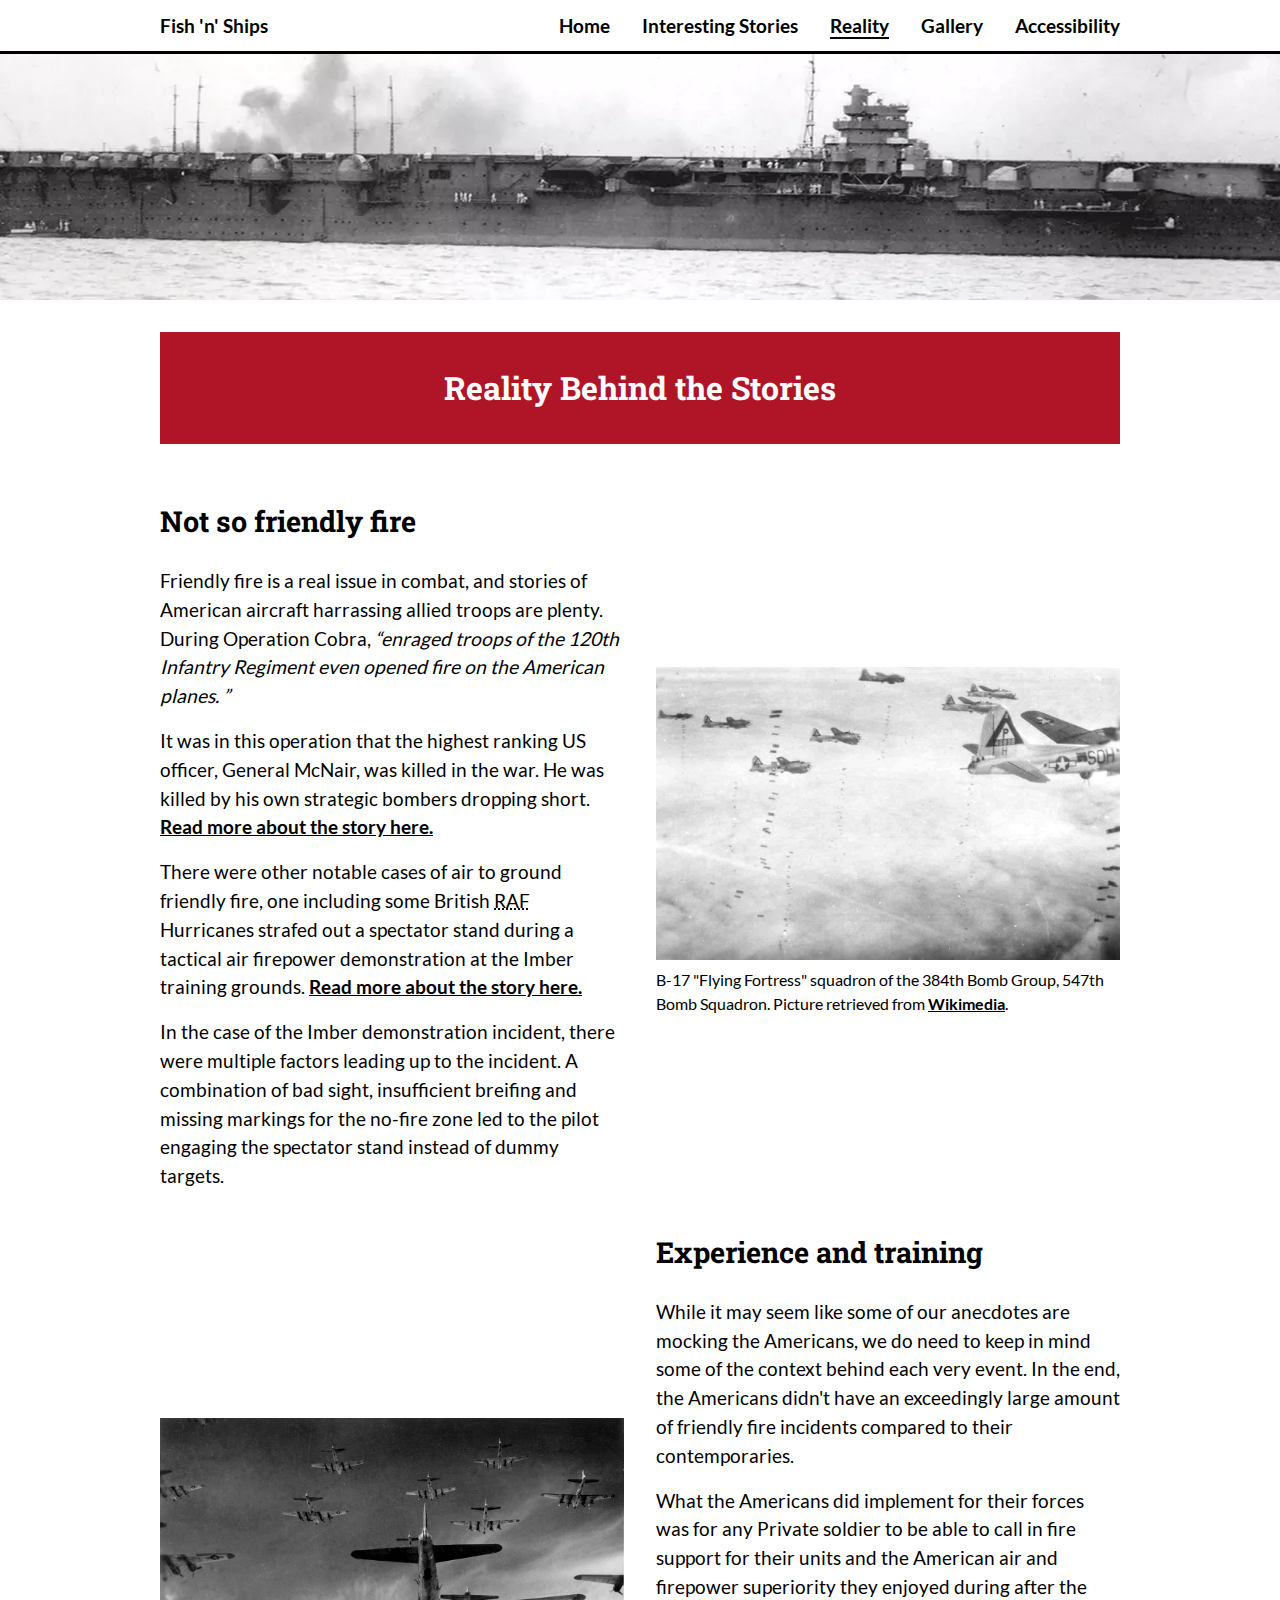
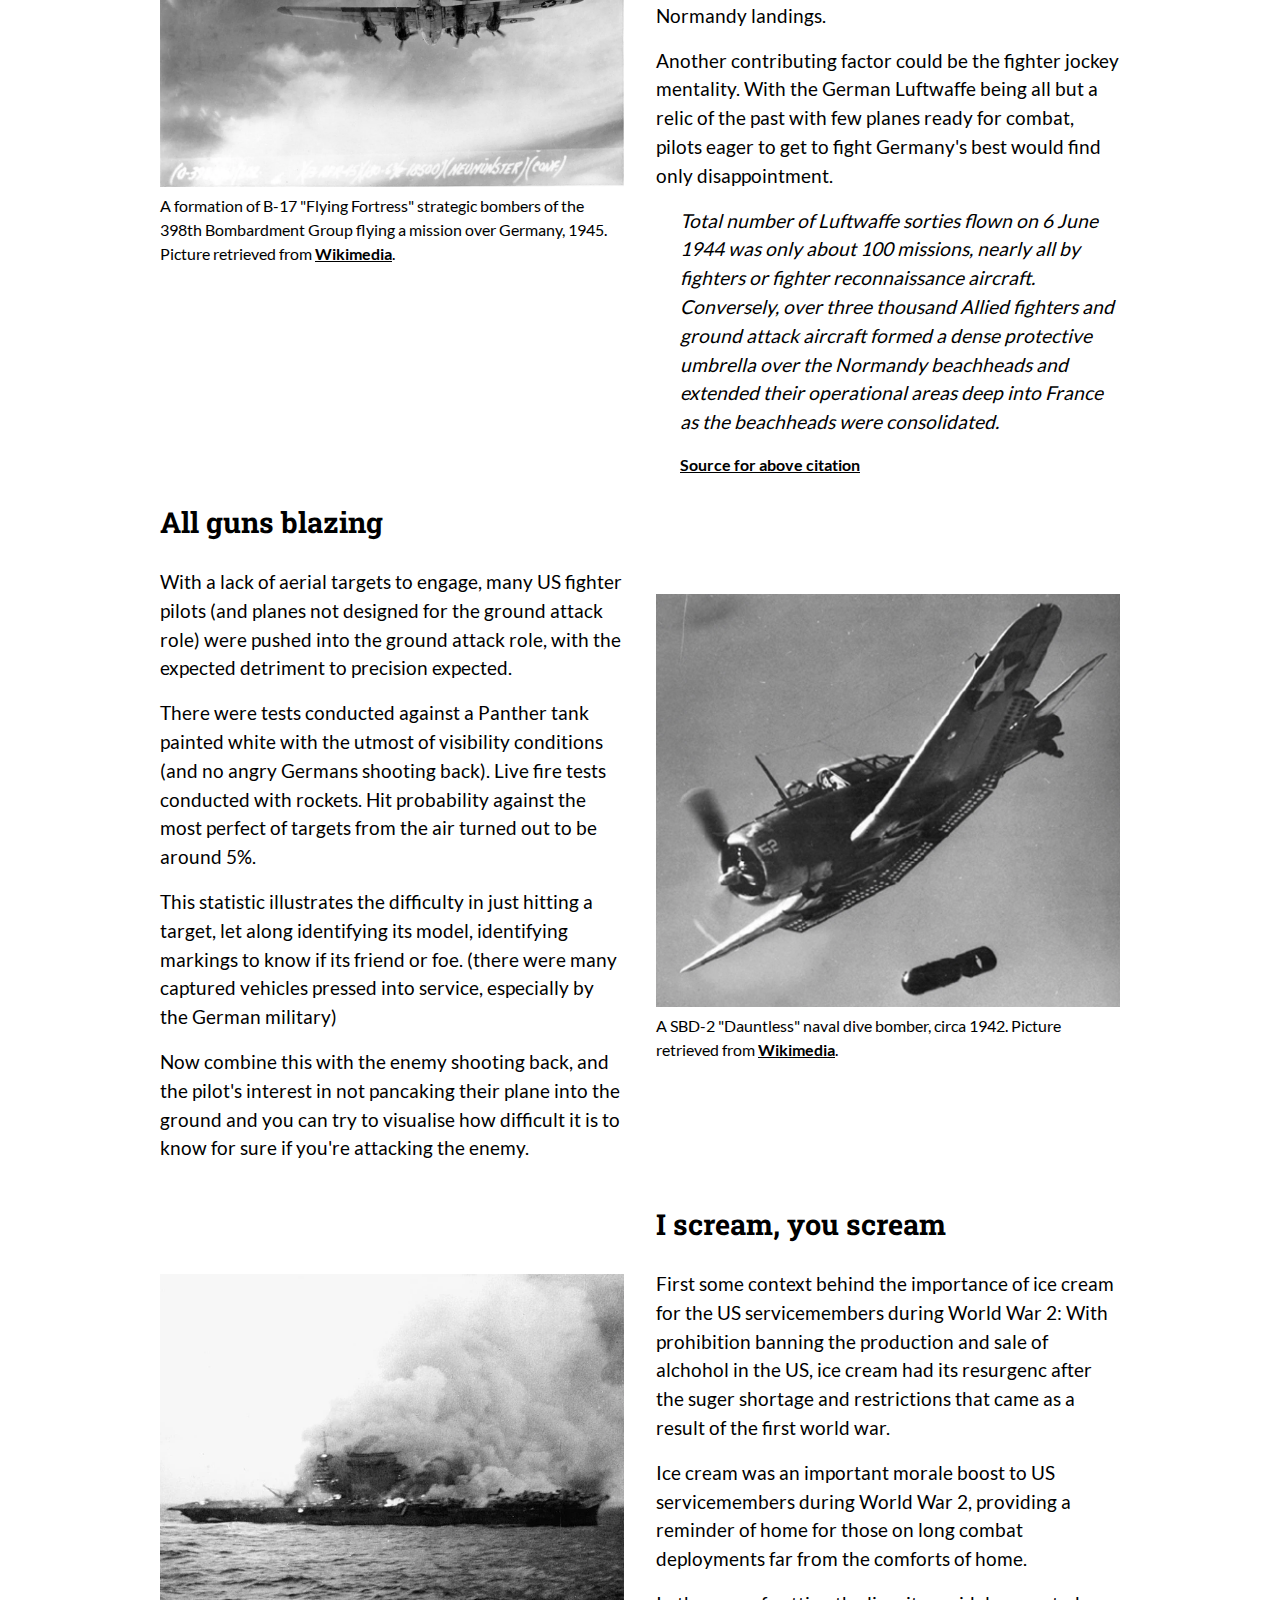
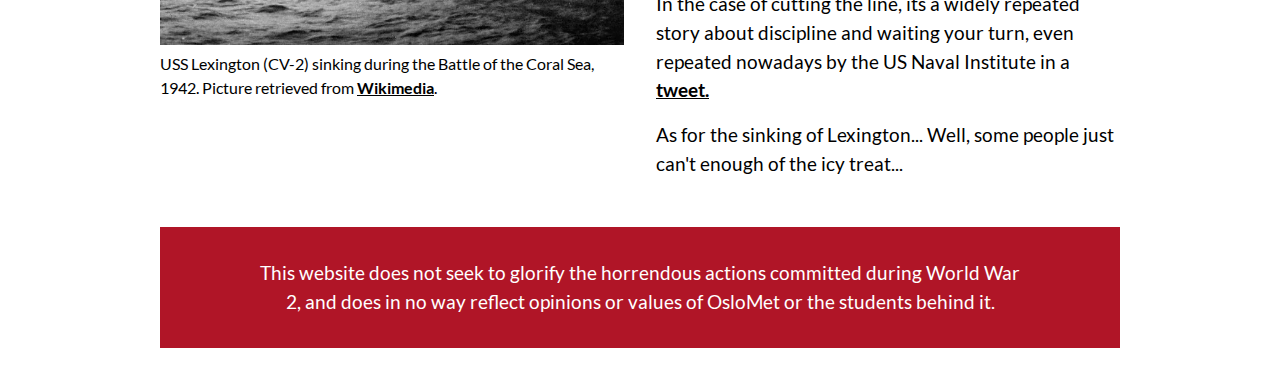
<file: reality.html>
<!DOCTYPE html>
<html lang="en">
<head>
    <meta charset="UTF-8">
    <meta http-equiv="X-UA-Compatible" content="IE=edge">
    <meta name="viewport" content="width=device-width, initial-scale=1.0">
    <meta name="description" content="DATA1200 Final Assignment. WW2 Stories.">
    <link rel="stylesheet" href="./assets/styles/style.css">
    <title>Fish 'n' Ships - Reality</title>
    <script src="./assets/js/app.js"></script>
</head>
<body>
    <header class="bg-skk">
        <nav class="nav">
            <div class="container">
                <!--Checkbox for navbar toggle-->
                <input type="checkbox" id="nav-checkbox" class="nav-checkbox sr-only" title="Toggle menu">
                <label for="nav-checkbox" class="nav-toggle" aria-hidden="true" onkeypress="toggleMenu()" tabindex="2">
                    <!-- SVG from https://css.gg/menu -->
                    <svg class="menu" width="24" height="24" viewBox="0 0 24 24" fill="none" xmlns="http://www.w3.org/2000/svg">
                        <title lang="en">Open menu</title>
                        <path
                            d="M2 6C2 5.44772 2.44772 5 3 5H21C21.5523 5 22 5.44772 22 6C22 6.55228 21.5523 7 21 7H3C2.44772 7 2 6.55228 2 6Z"
                            fill="currentColor" />
                        <path
                            d="M2 12.0322C2 11.4799 2.44772 11.0322 3 11.0322H21C21.5523 11.0322 22 11.4799 22 12.0322C22 12.5845 21.5523 13.0322 21 13.0322H3C2.44772 13.0322 2 12.5845 2 12.0322Z"
                            fill="currentColor" />
                        <path
                            d="M3 17.0645C2.44772 17.0645 2 17.5122 2 18.0645C2 18.6167 2.44772 19.0645 3 19.0645H21C21.5523 19.0645 22 18.6167 22 18.0645C22 17.5122 21.5523 17.0645 21 17.0645H3Z"
                            fill="currentColor" />
                    </svg>
                    <!-- SVG from https://css.gg/close -->
                    <svg class="close" width="24" height="24" viewBox="0 0 24 24" fill="none" xmlns="http://www.w3.org/2000/svg">
                        <title lang="en">Close menu</title>
                        <path
                            d="M6.2253 4.81108C5.83477 4.42056 5.20161 4.42056 4.81108 4.81108C4.42056 5.20161 4.42056 5.83477 4.81108 6.2253L10.5858 12L4.81114 17.7747C4.42062 18.1652 4.42062 18.7984 4.81114 19.1889C5.20167 19.5794 5.83483 19.5794 6.22535 19.1889L12 13.4142L17.7747 19.1889C18.1652 19.5794 18.7984 19.5794 19.1889 19.1889C19.5794 18.7984 19.5794 18.1652 19.1889 17.7747L13.4142 12L19.189 6.2253C19.5795 5.83477 19.5795 5.20161 19.189 4.81108C18.7985 4.42056 18.1653 4.42056 17.7748 4.81108L12 10.5858L6.2253 4.81108Z"
                            fill="currentColor" />
                    </svg>
                </label>
                <ul class="nav-menu">
                    <li><a href="./index.html" title="Home" tabindex="1">Fish 'n' Ships</a></li>
                    <li><a href="./index.html">Home</a></li>
                    <li><a href="./interesting.html">Interesting Stories</a></li>
                    <li><a href="./reality.html" class="selected"><span class="sr-only">Current Page: </span>Reality</a></li>
                    <li><a href="./gallery.html">Gallery</a></li>
                    <li><a href="./accessibility.html">Accessibility</a></li>
                </ul>
            </div>
        </nav>
    </header>
    <main>
        <div class="container">
            <div class="page-title">
                <h1>Reality Behind the Stories</h1>
            </div>
            <section>
                <div class="text-content">
                    <h2>Not so friendly fire</h2>
                    <p>
                        Friendly fire is a real issue in combat, and stories of American aircraft harrassing allied troops are plenty.
                        During Operation Cobra, <q cite="https://nationalinterest.org/blog/reboot/friendly-fire-normandy-us-bombers-massacred-hundreds-us-army-troops-172538">enraged
                            troops of the 120th Infantry Regiment even opened fire on the American planes. </q>
                    </p>
                    <p>
                        It was in this operation that the highest ranking US officer, General McNair, was killed in the war. He was killed
                        by his own strategic bombers dropping short.
                        <a href="https://www.washingtonpost.com/news/checkpoint/wp/2016/06/06/the-little-known-d-day-operation-that-accidentally-killed-more-than-100-u-s-troops/" target="_blank"> Read more about the story here.</a>
                    </p>
                    <p>
                        There were other notable cases of air to ground friendly fire, one including some British <abbr title="Royal Air Force">RAF</abbr> Hurricanes strafed out
                        a spectator stand during a tactical air firepower demonstration at the Imber training grounds. 
                        <a href="http://web.archive.org/web/20140411134842/http://www.communigate.co.uk/wilts/wiltshistoricalmilitarysociety/page17.phtml" target="_blank">Read more about the story here.</a>
                    </p>
                    <p>
                        In the case of the Imber demonstration incident, there were multiple factors leading up to the incident. A
                        combination of bad sight, insufficient breifing and missing markings for the no-fire zone led to the pilot engaging
                        the spectator stand instead of dummy targets.
                    </p>
                </div>
                <figure class="image-content">
                    <img 
                        src="./assets/images/B17_bombing_run.webp" 
                        alt="Quad engine B-17 strategic bombers dropping bombs through clouds"
                    >
                    <figcaption>
                        B-17 "Flying Fortress" squadron of the 384th Bomb Group, 547th Bomb Squadron.
                        Picture retrieved from <a href="https://commons.wikimedia.org/wiki/File:B-17G_formation_on_bomb_run.jpg" target="_blank">Wikimedia</a>.
                    </figcaption>
                </figure>
            </section>
            <section>
                <div class="text-content">
                    <h2>Experience and training</h2>
                    <p>
                        While it may seem like some of our anecdotes are mocking the Americans, we do need to keep in mind some of the
                        context behind each very event. In the end, the Americans didn't have an exceedingly large amount of friendly fire
                        incidents compared to their contemporaries.
                    </p>
                    <p>
                        What the Americans did implement for their forces was for any Private soldier to be able to call in fire support for
                        their units and the American air and firepower superiority they enjoyed during after the Normandy landings.
                    </p>
                    <p>
                        Another contributing factor could be the fighter jockey mentality. With the German Luftwaffe being all but a relic
                        of the past with few planes ready for combat, pilots eager to get to fight Germany's best would find only
                        disappointment.
                    </p>
                    <figure>
                        <blockquote>
                            <p>
                                Total number of Luftwaffe sorties flown on 6 June 1944 was only about 100 missions, nearly all by fighters or fighter
                                reconnaissance aircraft. Conversely, over three thousand Allied fighters and ground attack aircraft formed a dense
                                protective umbrella over the Normandy beachheads and extended their operational areas deep into France as the
                                beachheads were consolidated.
                            </p>
                        </blockquote>
                        <figcaption>
                            <cite>
                                <a href="https://theavgeeks.com/2019/06/06/the-luftwaffe-response-at-normandy/" target="_blank">
                                    Source for above citation
                                </a>
                            </cite>
                        </figcaption>
                    </figure>
                </div>
                <figure class="image-content">
                    <img 
                        src="./assets/images/b17_formation_flying.webp" 
                        alt="A dozen B-17 heavy bombers in formation with a clouded sky in the background">
                    <figcaption>
                        A formation of B-17 "Flying Fortress" strategic bombers of the 398th Bombardment Group flying a mission over Germany, 1945.
                        Picture retrieved from <a href="https://commons.wikimedia.org/wiki/File:Living_Legends.jpg" target="_blank">Wikimedia</a>.
                    </figcaption>
                </figure>
            </section>
            <section>
                <div class="text-content">
                    <h2>All guns blazing</h2>
                    <p>
                        With a lack of aerial targets to engage, many US fighter pilots (and planes not designed for the ground attack role)
                        were pushed into the ground attack role, with the expected detriment to precision expected.
                    </p>
                    <p>
                        There were tests conducted against a Panther tank painted white with the utmost of visibility conditions (and no
                        angry Germans shooting back). Live fire tests conducted with rockets. Hit probability against the most perfect of
                        targets from the air turned out to be around 5%.
                    </p>
                    <p>
                        This statistic illustrates the difficulty in just hitting a target, let along identifying its model, identifying
                        markings to know if its friend or foe. (there were many captured vehicles pressed into service, especially by the
                        German military)
                    </p>
                    <p>
                        Now combine this with the enemy shooting back, and the pilot's interest in not pancaking their plane into the ground
                        and you can try to visualise how difficult it is to know for sure if you're attacking the enemy.
                    </p>
                </div>
                <figure class="image-content">
                    <img 
                        src="./assets/images/sbd2_dropping_bomb.webp" 
                        alt="A dive bomber with airbrake extended having just dropped its bomb">
                    <figcaption>
                        A SBD-2 "Dauntless" naval dive bomber, circa 1942.
                        Picture retrieved from <a href="https://commons.wikimedia.org/wiki/File:Douglas_SBD_Dauntless_dropping_a_bomb,_circa_in_1942.jpg" target="_blank">Wikimedia</a>.
                    </figcaption>
                </figure>
            </section>
            <section>
                <div class="text-content">
                    <h2>I scream, you scream</h2>
                    <p>
                        First some context behind the importance of ice cream for the US servicemembers during World War 2: With prohibition
                        banning the production and sale of alchohol in the US, ice cream had its resurgenc after the suger shortage and
                        restrictions that came as a result of the first world war.
                    </p>
                    <p>
                        Ice cream was an important morale boost to US servicemembers during World War 2, providing a reminder of home for
                        those on long combat deployments far from the comforts of home.
                    </p>
                    <p>
                        In the case of cutting the line, its a widely repeated story about discipline and waiting your turn, even repeated
                        nowadays by the US Naval Institute in a <a href="https://twitter.com/NavalInstitute/status/1431628074441977859" target="_blank">tweet.</a>
                    </p>
                    <p>
                        As for the sinking of Lexington... Well, some people just can't enough of the icy treat...
                    </p>
                </div>
                <figure class="image-content">
                    <img 
                        src="./assets/images/USS_Lexington_sinking.webp" 
                        alt="Burning and sinking aircraft carrier">
                    <figcaption>
                        USS Lexington (CV-2) sinking during the Battle of the Coral Sea, 1942.
                        Picture retrieved from <a href="https://commons.wikimedia.org/wiki/File:USS_Lexington_(CV-2)_burning_and_sinking_on_8_May_1942_(NH_51382).jpg" target="_blank">Wikimedia</a>.
                    </figcaption>
                </figure>
            </section>
        </div>
    </main>
    <footer>
        <p>
            This website does not seek to glorify the horrendous actions committed during World War 2, 
            and does in no way reflect opinions or values of OsloMet or the students behind it.
        </p>
    </footer>
</body>
</file>
<file: assets/styles/style.css>
:root {
    --background-color: #FFFFFF;
    --fallback-color: #C9C9C9;
    --primary-color: #B01527;
    --primary-text-color: #000000;
    --secondary-text-color: #FFFFFF;
}

:root .dark {
    --background-color: #282a36;
    --primary-text-color: #FFFFFF;
    --primary-color: #6f2da8;
}

@font-face {
    font-display: swap;
    font-family: "Lato";
    font-weight: 400;
    src: url("../fonts/Lato-Regular.ttf") format("truetype");
}

@font-face {
    font-display: swap;
    font-family: "Lato";
    font-weight: 700;
    src: url("../fonts/Lato-Bold.ttf") format("truetype");
}

@font-face {
    font-display: swap;
    font-family: "RobotoSlab";
    font-weight: 700;
    src: url("../fonts/RobotoSlab-Bold.ttf") format("truetype");
}

/* GENERAL CONFIGURATION */
html {
    font-size: 16px;
}

body {
    background-color: var(--background-color);
    color: var(--primary-text-color);
    font-family: Lato, sans-serif;
    font-size: 1.2rem;
    line-height: 1.5;
    margin: 0;
}

h1, h2, h3 {
    font-family: RobotoSlab, serif;
}

h1 {
    font-size: 2rem;
    margin: 0;
}

p {
    max-width: 70ch;
    margin: 1rem 0;
}

a {
    color: var(--primary-text-color);
    font-weight: 700;
    text-decoration-style: solid;
}

a:hover {
    color: var(--primary-color);
    text-decoration-style: dashed;
}

/* SCREEN READERS */
.sr-only {
    height: 1px;
    left: -10000px;
    overflow: hidden;
    position: absolute;
    top: auto;
    width: 1px;
}

/* MISCELLANEOUS */
q {
    font-style: italic;
}

blockquote {
    margin: 0;
    padding-left: 1.5rem;
}

blockquote > p {
    font-style: italic;
}

figcaption > cite {
    font-style: normal;
    padding-left: 1.5rem;
}

#B01527 {
    background-color: #B01527;
    color: #FFFFFF;
    font-weight: 700;
    padding: 0 0.2rem;
}

#C5192D {
    background-color: #C5192D;
    color: #FFFFFF;
    font-weight: 700;
    padding: 0 0.2rem;
}

.cursor {
    cursor: pointer;
}

/* NAVBAR */
header{
    background-color: var(--fallback-color);
    background-position: center;
    background-repeat: no-repeat;
    background-size: cover;
    height: 150px;
    position: relative;
}

.bg-enterprise {
    background-image: url("../images/enterprise_header_image.webp");
}

.bg-glorious {
    background-image: url("../images/glorious_header.webp");
}

.bg-skk {
    background-image: url("../images/SKK_header.webp");
}

.bg-shinano {
    background-image: url("../images/shinano_header.webp");
}

.nav {
    background-color: var(--background-color);
    border-bottom: 3px solid var(--primary-text-color);
    color: var(--primary-text-color);
    line-height: 1;
    padding: 1rem;
}

.nav-toggle {
    cursor: pointer;
    margin: 0rem 1rem;
    position: absolute;
    right: 0;
}

.close {
    display: none;
}

.nav-menu {
    align-items: center;
    display: flex;
    flex-direction: column;
    gap: 2rem;
    margin: 0;
    padding: 0;
}

.nav-menu li {
    display: none;
    list-style: none;
}

.nav-menu li:first-child {
    display: block;
    margin-right: auto;
}

.nav-menu li a {
    color: inherit;
    font-size: 1.2rem;
    text-decoration: none;
}

.nav-menu li a.selected {
    border-bottom: 2px solid var(--primary-text-color);
}

.nav-menu li a:hover {
    border-bottom: 2px solid var(--primary-color);
    color: var(--primary-color);
}

nav svg {
    width: 1.5rem;
}

#nav-checkbox:checked ~ ul.nav-menu li {
    display: block;
}

#nav-checkbox:checked ~ label.nav-toggle .close {
    display: block;
}

#nav-checkbox:checked ~ label.nav-toggle .menu {
    display: none;
}

/* CONTENT */
.container {
    width: 100%;
}

.page-title {
    background-color: var(--primary-color);
    color: var(--secondary-text-color);
    margin: 2rem 0;
    padding: 2rem;
    text-align: center;
}

section {
    display: block;
    padding: 0 2rem;
}

section > .image-content > img {
    object-fit: contain;
    width: 100%;
}

figure {
    margin: 0;
    padding: 1rem;
}

figcaption {
    font-size: 1rem;
}

/* FOOTER */
footer {
    background-color: var(--primary-color);
    color: var(--secondary-text-color);
    margin: 2rem auto;
}

footer p {
    margin: 0 auto;
    padding: 2rem;
    text-align: center;
}

/* GALLERY */
.gallery-section {
    margin: 2rem 0;
}

.gallery-presentation {
    display: grid;
    gap: 2rem;
    grid-template-columns: 1fr;
    grid-template-rows: auto auto;
}

.gallery-preview {
    align-items: center;
    display: grid;
    gap: 2rem;
    grid-template-columns: repeat(4, auto);
}

.gallery-preview img {
    cursor: pointer;
    height: auto;
    width: 100%;
}

.gallery-preview img:hover {
    opacity: 0.8;
    outline: 3px solid var(--primary-color);
}

.gallery-view > img {
    height: auto;
    width: 100%;
}

/* TABLET */
@media screen and (min-width: 650px) {
    section {
        display: block;
        padding: 0 6rem;
    }
    section > .image-content {
        margin: 0 auto;
        width: 65%;
    }
    section > .image-content > img {
        height: auto;
        object-fit: contain;
    }    
}

/* DESKTOP */
@media screen and (min-width: 1080px) {
    /* NAVBAR */
    header {
        height: 300px;
    }

    .nav-toggle {
        display: none;
    }

    .nav-menu {
        flex-direction: row;
    }

    .nav-menu li {
        display: block;
    }
   
    /* CONTENT */
    .container {
        margin: 0 auto;
        width: 960px;
    }

    section {
        align-items: center;
        display: grid;
        gap: 2rem;
        grid-template-columns: 1fr 1fr;
        padding: 0;
    }
    
    section > .text-content {
        grid-column: 1;
        grid-row: 1;
    }

    section > .image-content {
        grid-column: 2;
        grid-row: 1;
        width: 100%;
    }
    
    section:nth-child(odd) > .text-content {
        grid-column: 2;
        grid-row: 1;
    }
    
    section:nth-child(odd) > .image-content {
        grid-column: 1;
        grid-row: 1;
    }

    figure {
        padding: 0;
    }

    /* FOOTER */
    footer {
        width: 960px;
    }

    /* GALLERY */
    section.gallery-section {
        display: grid;
        gap: 2rem;
        grid-template-columns: 1fr;
        grid-template-rows: auto auto;
    }

    .gallery-section > h2{
        margin: 0;
        padding: 0;
        text-align: center;
    }    

    .gallery-text {
        display: grid;
        gap: 2rem;
        grid-template-columns: auto auto;
        grid-template-rows: 1fr;
    }
}
</file>
